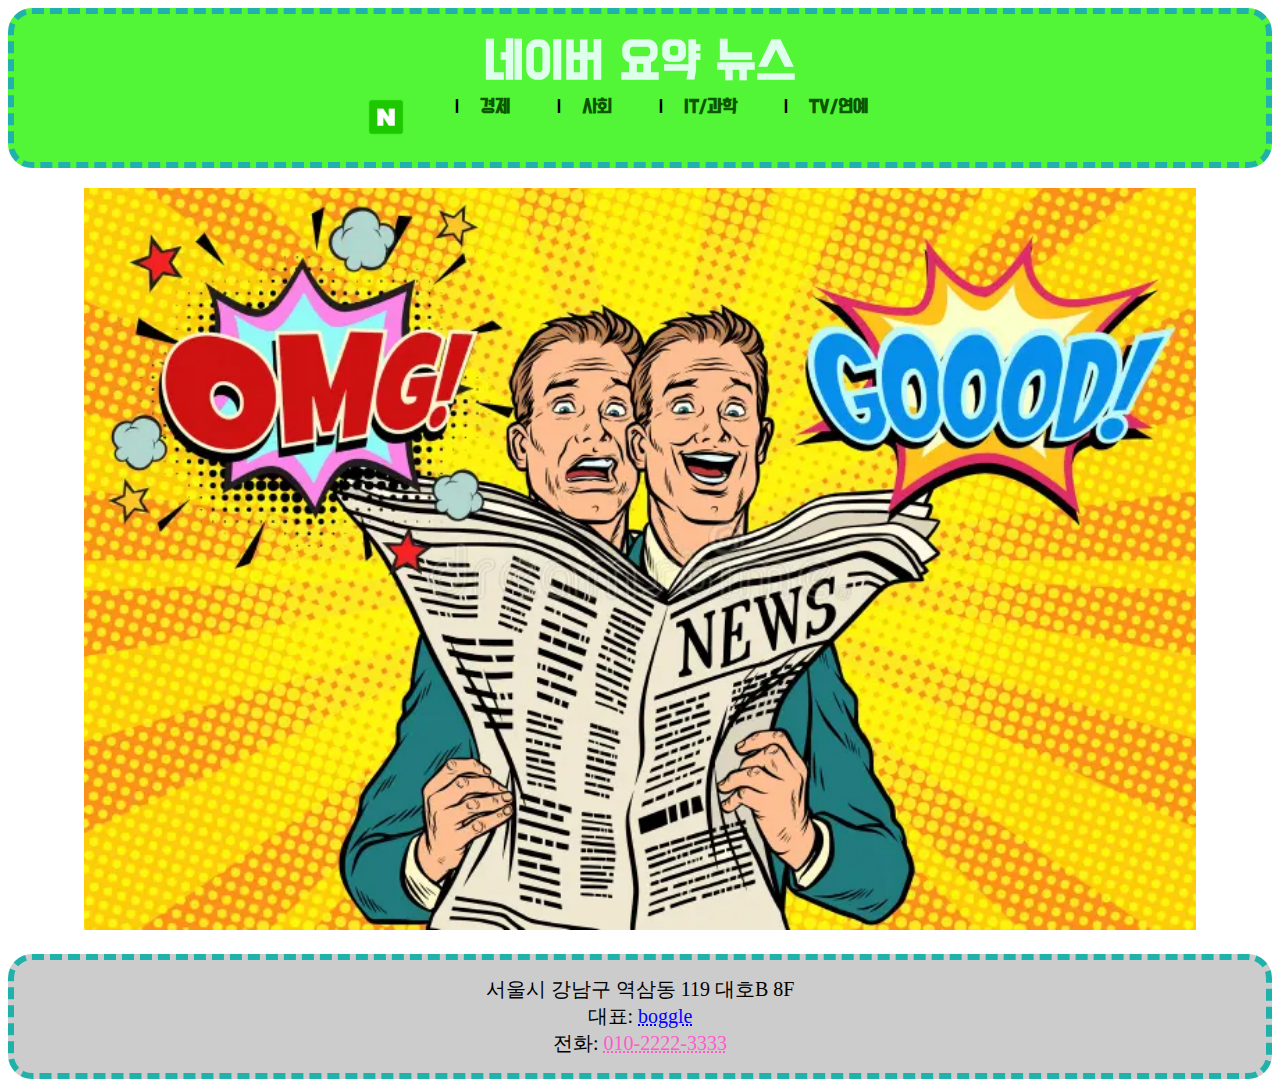
<file: 01.HTML 연습/01.Info_PJ/Index.html>
<!DOCTYPE html>
<html lang="en">
  <head>
    <meta charset="UTF-8" />
    <!-- 메타정보
        1) charset="UTF-8"
        - 2바이트 인코딩 처리
        - 한글, 일본어 등 처리함
        2) viewport
        - mobile 화면 실제 pixel 전환

    -->
    <meta name="viewport" content="width=\, initial-scale=1.0" />
    <title>네이버 요약 뉴스 메인</title>
    <!--외부 CSS 불러오기 : 익스터널방식 -->
    <!-- 공통 CSS -->
    <link rel="stylesheet" href="./css/common.css" />
    <!-- 메인 CSS -->
     <link rel="stylesheet" href="./css/main.css">
    <style>
      /* 스타일시트 영역에 CSS를 쓰면 : 인터널 방식 */
      /* 
        스타일시트 사용법 : 
        선택자 {
          속성 : 값 ; 
          속성 : 값 ; 
        }
      */
    </style>
  </head>
  <body>
    <!-- 1. 상단영역 -->
    <header class="header border-style1 layout-common" style="text-align: center">
      <!-- 태그안에 style속성으로 지정하는 방법은 인라인 방식임 -->
      <h1 id="main-title">네이버 요약 뉴스</h1>
      <!-- nav 요소로 네비게이션 의미의 박스임 -->
      <nav>
        <ul>
          <li>
            <a href="./Index.html" title="메인페이지로 이동"></a>
              <img
                id="main-logo"
                src="./images/./naver_logo.png"
                alt="네이버 로고"
            /></a>
          </li>
          <li><a href="./sub1.html">경제</a></li>
          <li><a href="./sub2.html">사회</a></li>
          <li><a href="./sub3.html">IT/과학</a></li>
          <li><a href="./sub4.html">TV/연예</a></li>
        </ul>
      </nav>
    </header>
    <!-- 2. 메인영역 -->
    <main class="main layout-common">
      <img src="./images/main_img.webp" alt="뉴스메인이미지" />
    </main>
    <!-- 3. 하단영역 -->
    <footer class="footer border-style1 layout-common">
      <address>
        서울시 강남구 역삼동 119 대호B 8F <br />
        대표: <span class="ceo-name">boggle</span> <br />
        전화: <span class="tel-num">010-2222-3333</span>
        <!-- br요소 : 줄바꿈 -->
      </address>
    </footer>
  </body>
</html>

<!-- [ 요소 명명법 ]
    1. 아이디는 #, 클래스는 . (약어로만들기)
    2. 이름은 구체적으로 만들고
      단어마다 데쉬(-)를 사용함(케밥케이스)
    3. 아이디는 유일함, 클래스는 다중적용가능
    예) <div class="aa bb cc" id="ee"></div>


    [ img 요소 ]
    - img 는 이미지를 불러오는 요소
    - 필수속성
        1) src : 이미지경로
        2) alt : 대체텍스트(웹접근성 필수)
        -> alternative text

    [ 요소의 구성 ]
    1. 요소명 - 요소별 특징을 구분하는 이름
    2. 속성 - 요소가 가지는 개별 셋팅값을 저장함
      -> 속성값은 쌍따옴표안에 표기함
        표기) <요소명 속성="값">
      -> 요소의 문자는 모두 소문자를 원칙으로 한다!


    [ 요소 공통속성 ]
    1. style 속성 : 요소에 인라인으로 CSS속성값을 셋팅함
      예) <요소명 style="속성:값;속성:값;">
    2. title 속성 : 툴팁제공속성(마우스오버시 등장)

    [ HTML5에서 등장한 div 친구들 ]
      - div에 내용을 구분하는 이름을 지어줌
      - 의미가 있는요소를 시멘틱(sementic)태그라고 함!
    1. header : 머릿부분
    2. footer : 아랫부분
    3. main : 메인부분(한번만 사용가능!)
    4. nav : 네비게이션 부분
    5. aside : 부가정보
    6. section : 내용구분파트
    7. article : 독립된 내용구분파트
    ( section/article 내부에 h1~h6 태그사용권고)      -->
</file>
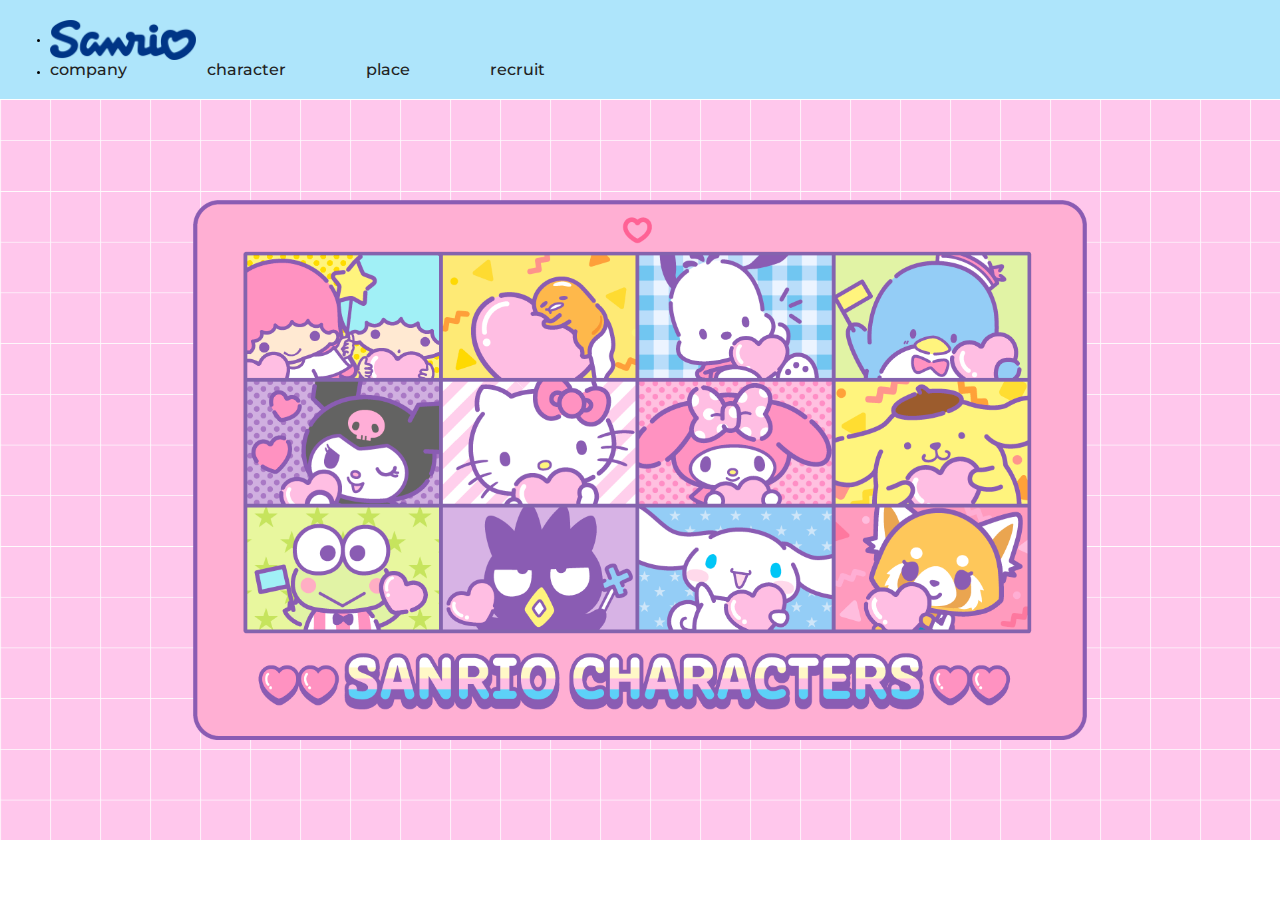
<file: eyo_working/04.산리오사이트/index.html>
<!DOCTYPE html>
<html lang="ko">
  <head>
    <meta charset="UTF-8" />
    <meta name="viewport" content="width=device-width, initial-scale=1.0" />
    <meta name="description" content="산리오, 산리오코리아" />
    <link
      rel="shortcut icon"
      type="image/x-icon"
      href="http://sanriokorea.co.kr/favicon.png.ico"
    />
    <title>산리오 사이트</title>
    <!-- 메인 CSS -->
    <link rel="stylesheet" href="./css/main.css" />
    <!-- 메인 미디어쿼리 CSS -->
    <link rel="stylesheet" href="./css/main_media.css" />
  </head>
  <body>
    <!-- 1. 상단영역 -->
    <div id="top-area">
      <header class="top-area">
        <!-- 양쪽구성 layout ui : flex display -->
         <ui>
          <li>
            <!-- 1.1 로고-->
         <h1 class="logo">
          <a href="#">
            <img src="./images/logo_2023.png" alt="메인로고">
          </a>
          </h1>
          </li>


          <li>
            <!-- 1.2 GNB meun -->
            <nav class="gnb"><!-- 소/대문자 구분 -->
            <ul>
              <li><a href="#">company</a></li>
              <li><a href="#">character</a></li>
              <li><a href="#">place</a></li>
              <li><a href="#">recruit</a></li>
            </ul>
          </nav>
          </li>
         </ui>
        
         
      </header>
    </div>
    <!-- 2. 메인영역 -->
     <main id="main-area">
      <!-- 2-1.배너영역 -->
       <div class="banner">
        <section calss="inbox dt-box">
          <img
            src="./images/main_visual_pc_v1.png"
            alt="데스크탑용 메인 배너"
          />
        </section>
       </div>
     </main>
    
    <!-- 3. 하단영역 -->
    

    <!-- sns추가 버튼 그룹박스 -->
    
    <!-- 탑이동버튼 -->
    
  </body>
</html>
</file>
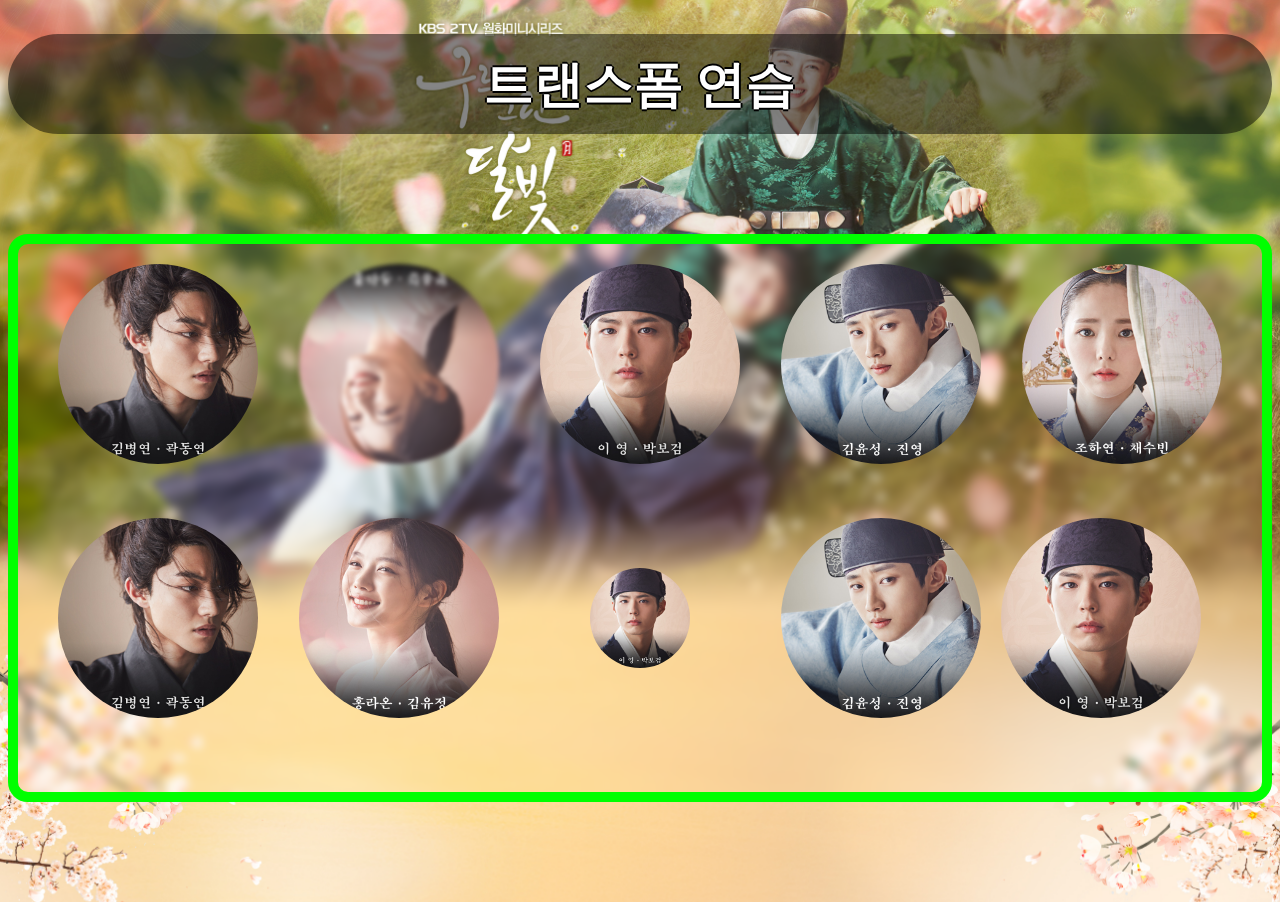
<file: eyo_working/03.샘플코드\01.Nav.PJ/02.Transform_PJ/index.html>
<!DOCTYPE html>
<html lang="en">
    <head>
        <meta charset="UTF-8" />
        <title>트랜스폼 기본 사용법</title>
        <style>
            body {
                background: url(./images/bg-main.jpg) no-repeat fixed center top/cover;
            }
            /* 타이틀 */
            .tit {
                /* 박스셋팅 */
                border-radius: 50px;
                background-color: rgba(0, 0, 0, 0.478);
                text-align: center;

                /* 글자셋팅 */
                color: #fff;
                font-size: 50px;
                line-height: 100px;
                /* 글자그림자로 테두리주기 */
                text-shadow: 2px 0 #000, -2px 0 #000, 0 2px #000, 0 -2px #000;
            }

            /* 전체부모박스 */
            .cont {
                /* 박스셋팅 */
                max-width: 1500px;
                border: 10px solid lime;
                border-radius: 20px;
                padding: 20px;
                margin: 100px auto;
                box-sizing: border-box;

                /* 겹쳐지는 부분 배경 흐르게하기
                -> 백드롭필터! 블러! */
                backdrop-filter: blur(5px);
            }

            /* 가상요소로 clear셋팅 */
            .cont::after {
                content: "";
                display: block;
                clear: both;
            }

            /* 캐릭터 공통 div */
            .cont > div {
                /* 옆으로 흐르게 */
                float: left;
                /* 5등분 가로크기 */
                width: 20%;
                text-align: center;
                margin-bottom: 50px;
            }
            /* 이미지를 원형으로! */
            .cont > div > img {
                width: 200px;
                height: 200px;
                border-radius: 50%;
                /* 트랜지션: 속시이지 */
                transition: transform 0.6s;
            }

            /* 
                [ Transform 효과주기 ]
                - 선택요소의 크기, 회전, 이동, 기울임
                 등 변형을 하기위한 속성
                - 2D, 3D 지원됨

                1. rotateY(각도deg) - Y축회전
                - deg 는 각도의 단위(도:degree)

                [ 각도 단위 확장 ]
                (1) deg: 도 단위 (360 deg는 한 바퀴 회전)
                (2) grad: 그라디언트 (400 grad는 한 바퀴 회전)
                (3) rad: 라디안 (2π rad는 한 바퀴 회전)
                (4) turn: 턴 (1 turn은 한 바퀴 회전)


            */
            #trans1:hover img {
                /* y축회전 : tfry */
                transform: rotateY(180deg);

                /* 필터 적용하기(흑백) */
                filter: grayscale(100%);
                /* CSS 필터 적용하기
                    : 필터속성은 흑백,흐림,세피아,명암,
                    채도 등 출력이미지를 변경하고자 할때
                    사용하는 속성
                    (참고)
                    https://www.w3schools.com/cssref/playit.php?filename=playcss_filter&preval=blur(5px)
                */


            }

            /* 
                2. rotateX(각도deg) - X축회전
                - deg 는 각도의 단위(도:degree)
            */
            #trans2 img {
                /* x축회전 : tfrx */
                transform: rotateX(180deg);
                /* 필터블러 */
                filter: blur(2px);
            }
            #trans2:hover img {
                /* x축회전 : tfrx */
                transform: rotateX(0deg);
                /* 필터블러 */
                filter: blur(0px);
            }

            /* 
                3. translateX(거리) - X축이동
                - 단위 : px, % 등
                - 현재 위치로부터 이동
                - 기준점은 요소의 왼쪽
                - % 단위를 쓸경우 기준은 요소의 width값
                - 이동방향: + 오른쪽, -는 왼쪽
            */
            #trans3:hover img {
                /* x축이동 : tftx */
                transform: translateX(-50%);
                
            }
            /* 
                4. translateY(거리) - Y축이동
                - 단위 : px, % 등
                - 현재 위치로부터 이동
                - 기준점은 요소의 윗쪽
                - % 단위를 쓸경우 기준은 요소의 height값
                - 이동방향: + 아랫쪽, -는 윗쪽
            */
            #trans4:hover img {
                /* y축이동 : tfty */
                transform: translateY(200px);
            }
            /* 
                5. translate(x축거리,y축거리) - X,Y축이동
                - 단위 : px, % 등
                - 현재 위치로부터 이동
                - 기준점은 요소의 윗쪽, 왼쪽선
                - % 단위를 쓸경우 기준은 요소의 
                    width,height값
                - 이동방향: + 오른쪽/아랫쪽, -는 왼쪽/윗쪽
            */
            #trans5:hover img {
                /* x,y축 동시이동 : tft */
                /* transform: translate(-50%, -100%); */

                /* 
                    [ translate 속성 ]
                     translate: 값 값; -> x,y축 이동설정
                     translate: 값; -> x축 이동설정
                     translate: 0 값; -> y축 이동설정
                
                */
                translate: -50% -100%;
                /* x축이동 */
                /* translate: -50%; */
                /* y축이동 */
                /* translate: 0 -100%; */

                /* translate의 사용율이 높아짐에 따라
                transform 하위속서에서 독립하여 사용될 수
                있다! translate: x축 y축; 
                    y축값을 안쓰면 비워놓고
                    x축값을 안쓰면 0쓰고 지나감
                */


                transition: .5s;


                /* CSS에서 기존 하위속성이 사용율이 높아지면 별도의 속성으로 독립시켜주기도함! */
                /* filter:opacity(50%); */
                opacity: 0.5;
            }

            /* 
                6. rotate(각도deg) - 원형회전
                - 각도의 숫자가 양수이면 시계방향
                음수는 반시계방향
                - 기본회전축은 정중앙
                (변경가능: transform-origin)
            */
            #trans6:hover img {
                /* 원형회전 : tfr */
                 /* transform: rotate(2589deg); */

                 /* 
                    [ rotate 속성 ]
                     rotate: 각도; -> 평면회전
                     rotate: x 각도; -> x축회전
                     rotate: y 각도; -> y축회전
                     rotate: z 각도; -> z축회전

                     ((축별조합하기)) 1은 사용, 0은 미사용
                     rotate: 1 1 0 45deg; -> x,y조합
                     rotate: 1 1 1 45deg; -> x,y,z 조합
                 
                 
                 */
                 /* rotate: 4568deg; */
                 rotate: 3turn;
                 /* rotate: x 4568deg; */
                 /* rotate: y 4568deg; */
                 /* rotate: 1 1 0 4568deg; */

                 /* 트랜지션 종류 변경 */
                 transition-property: rotate;
                 /* 트랜지션 시간 늘리기 */
                 transition-duration: 5s;

            /* 
                transition: 속시이지
                개별 설정이 가능함!

                1. 속성 : 
                    transition-property
                2. 시간 :
                    transition-duration
                3. 이징(가속도) :
                    transition-timing-function
                4. 지연시간 :
                    transition-delay
                */

            }

            /* 회전축 변경하기 */
            #trans6 img {
                /* transform-origin: right bottom; */
                transform-origin: 70% 20%;
            /* 
                [ 트랜스폼 회전축 변경속성 ]
                transform-origin: 가로 세로;
                - 가로값 : left, right, center, 몇px,몇%
                - 세로값 : top, bottom, center, 몇px,몇%
                - 기본값 : 가로, 세로 center임! 
            */

            }

            /* 
                7. skew - x,y축 기울임
                - skewX(각도deg), skewY(각도deg)
                - skew(x축,y축)
                - 각도가 양수/음수에 따라 기울임 방향이 달라짐
            */
            #trans7:hover img {
                transform: skewY(-30deg);
            }

            /* 
                8. scale(x축배수, y축배수)
                - 값을 하나만쓰면 양방향 같은 값 셋팅
                - 배수가 1보다 크면 확대, 작으면 축소
                - scaleX(배수), scaleY(배수) - x,y별셋팅
                - 값이 0이면 사라짐
                -> 가끔 크기가 정해진 요소를 일정크기로
                축소, 확대해서 크기를 맞출때도 용이함!
            */
            #trans8:hover img {
                /* 스케일 : tf:s */
                /* transform: scale(2); */

                /* 
                    [ scale 속성 ] 
                     scale: 값; -> 전체확대
                     scale: 값 값; -> x,y 따로확대
                     scale: 값 1; -> x확대
                     scale: 1 값; -> y확대
                 */
                /* scale: 2; */
                /* scale: 2 4; */
                /* scale: 2 1; */
                scale: 1 2;
            }
            /* 초기배율설정 */
            #trans8 img {
                /* 소수점값은 축소임 */
                /* transform: scale(.5); */
                scale: .5;

                /* 트랜지션 속성변경 */
                transition-property: scale;
            }

            /* 
                9. 복합적용하기
                transform: 속성1 속성2 속성3 ....; 
            */

            #trans9:hover img {
                transform: scale(5) translate(-200%,-100%) rotateX(1200deg) skewX(50deg) rotate(5300deg);

                /* 트랜지션 시간 늘리기 */
                transition-duration: 30s;
            }

            /* 
                10. 앞뒤로 있는 이미지 뒤집기
                - 셋팅: 한 박스 안에 이미지가 2장 있고 이것을
                겹치게 셋팅한다-> 앱솔루트로 셋팅!
                - 순서는 나중 것이 위에 온다!
                - 적절한 트랜스폼, 트랜지션을 이용한다!
            */
            #trans10{
                /* 앱솔루트 자식은 잡히지 않으므로
                가로,세로 크기를 설정함! */
                width: 200px;
                height: 200px;
                
                /* 텍스트 중앙해제 */
                text-align: left;
            }
            #trans10 img{
                position: absolute;
                /* 앱솔루트는 서로 겹친다! */
                /* 위치값 없으면 부모박스에 가만히 있는다!
                즉, 젠틀하다! 젠틀앱솔루트~!!! */
            }
            /* 유정이 원본 회전하여 숨기기 */
            #trans10 img:first-child{
                /* y축 90도회전 */
                rotate: y 90deg;
                /* transform: rotateY(90deg); */

                /* 트랜지션: trs 처음에 천천히 */
                transition: .4s ease-in;
            }

            /* 유정이 오버시 회전하여 보이기 */
            #trans10:hover img:first-child{
                /* y축 0도회전 */
                rotate: y 0deg;
                /* transform: rotateY(0deg); */

                /* 트랜지션 : trs 속시이지 (뒤에 지연시간) 
                마지막에 천천히 */
                transition: .4s ease-out .4s;
            }

            /* 보거미 원본 회전하기 */
            #trans10 img:last-child{
                /* y축 0도회전 */
                rotate: y 0deg;
                /* transform: rotateY(0deg); */

                /* 트랜지션 : trs 속시이지 (뒤에 지연시간)
                마지막에 천천히 */
                transition: .4s ease-out .4s;
            }

            /* 보거미 오버시 회전하기 */
            #trans10:hover img:last-child{
                /* y축 90도회전 */
                rotate: y 90deg;
                /* transform: rotateY(90deg); */

                /* 트랜지션: trs 처음에 천천히 */
                transition: .4s ease-in;

            }

            /* 
                [ CSS 애니메이션 가속도 ]

                (1) linear : 등속도
                (2) ease : 앞뒤로 약간느려짐(기본값)
                (3) ease-in : 처음에 느리게 출발
                (4) ease-out : 마지막에 느리게 멈춤
                (5) ease-in-out : 앞뒤로 느려짐

                https://www.w3schools.com/cssref/playit.php?filename=playcss_animation-timing-function&preval=linear
            */
            

        </style>
    </head>
    <body>
        <!-- 타이틀 -->
        <h1 class="tit">트랜스폼 연습</h1>
        <!-- 내용박스 -->
        <div class="cont">
            <div id="trans1">
                <img src="images/cast01.jpg" alt="캐릭터" />
            </div>
            <div id="trans2">
                <img src="images/cast02.jpg" alt="캐릭터" />
            </div>
            <div id="trans3">
                <img src="images/cast03.jpg" alt="캐릭터" />
            </div>
            <div id="trans4">
                <img src="images/cast04.jpg" alt="캐릭터" />
            </div>
            <div id="trans5">
                <img src="images/cast05.jpg" alt="캐릭터" />
            </div>
            <div id="trans6">
                <img src="images/cast01.jpg" alt="캐릭터" />
            </div>
            <div id="trans7">
                <img src="images/cast02.jpg" alt="캐릭터" />
            </div>
            <div id="trans8">
                <img src="images/cast03.jpg" alt="캐릭터" />
            </div>
            <div id="trans9">
                <img src="images/cast04.jpg" alt="캐릭터" />
            </div>
            <div id="trans10">
                <img src="images/cast02.jpg" alt="캐릭터" />
                <img src="images/cast03.jpg" alt="캐릭터" />
            </div>
        </div>
    </body>
</html>
</file>
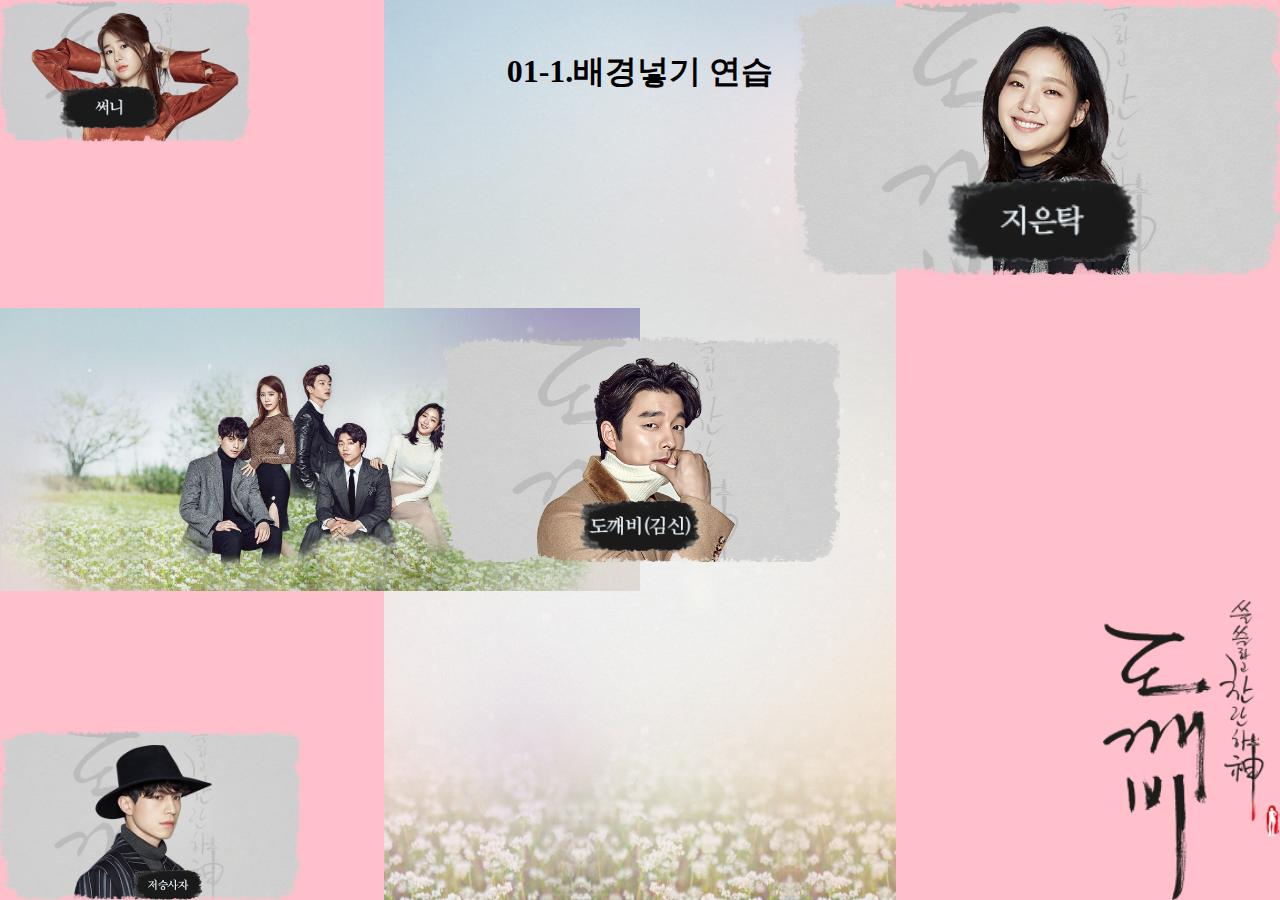
<file: 02.CSS학습/01-1.배경연습.html>
<!DOCTYPE html>
<html lang="ko">
  <head>
    <meta charset="UTF-8" />
    <meta
      name="viewport"
      content="width=device-width, initial-scale=1.0"
    />
    <title>01-1.배경연습</title>
    <style>
      /* 스타일시트 인터널 코딩구역 */

      /* 초기화
      - 기본 디자인 셋팅을 없애는코드
      - 마진,패딩 없애기가 기본초기화임 */
      html,
      body,
      h1 {
        /* 콤마는 그룹선택자임! */
        margin: 0;
        padding: 0;
      }
      /* 보이는 화면만큼 최상위 요소 맞추기 */
      html,
      body {
        height: 100%;
        /* 항상 %단위는 싸고 있는 부모박스를 기준한다!
          body는 html을 기준하고 html은 보이는 화면을
          기준한다! 보이는 화면을 window라고 함!
        */
      }

      /* 타이틀 */
      h1 {
        /* 패딩 p50 */
        padding: 50px;
        /* 중앙정렬 tac */
        text-align: center;
      }

      /* body요소 안에 배경넣기 */
      body {
        /* 주의 : html에 배경을 넣지 말고 body넣자! */

        /* 1. 배경색 : background-color (bgc) */
        background-color: pink;

        /* 2. 배경이미지 : background-image (bgi) -> url()
        기본적으로 배경이미지는 반복된다! */
        background-image: url(./imgs/bg_logo_a_01.png);

        /* 3. 배경 반복여부 : background-repeat (bgr)
          값:
          repeat-x : x축반복
          repeat-y : y축반복
          repeat : 모든축반복(기본값)
          no-repeat : 반복안함
        */
        background-repeat: no-repeat;

        /* 4. 화면고정 : background-attachment (bga) 
          배경고정 여부는 스크롤바가 있어야
          확인된다!(스크롤시 움직이지 않게함)
        */
        /* background-attachment: fixed;
        height: 200%; */

        /* 5. 배경위치 : background-position (bgp) 
          background-position: 가로 세로;
          1. 가로방향 : left, center, right
          2. 세로방향 : top, center, bottom
          - 수치값 : px, %, em 등 여러단위 사용가능
          - % 단위는 기준이 이미지의 중앙이다!
          (50%는 정중앙임!)
          - 양방향중 생략하면 center가 기본값임!
        */
        /* background-position: right bottom; */
        /* 포지션 따로쓸 수 있음! */
        background-position-x: right;
        background-position-y: bottom;

        /* 6. 배경이미지 크기 : background-size (bgz) 
          정해진값:
          1. contain - 이미지가 화면을 채우고 모두 보임
          2. cover - 이미지가 박스를 모두 채우고 잘리는 부분이 있을 수 있음
          3. 수치값 - 가로,세로에 모두 수치값
          사용가능하며 가로, 세로중 한쪽만 주면
          이미지가 비율을 유지함!

        */
        background-size: co;
        /* background-size:  100px 300px; */
        /* background-size:  100px; */
        /* background-size:  100px auto; */
        background-size: auto 300px;

        /* 
          [ 배경속성 한꺼번에 쓰기 ]
           background : 배경색 이미지 반복 고정 위치/크기
           background : 색이반고윙/크
           - 주의: 위치값 없이 크기만 셋팅하려면
           반드시 위치값을 0이라도 쓰고 슬래쉬 뒤에 
           크기를 써야함!
           예) background: #000 url() no-repeat 0/right;
        */
      }

      /* body아래 .wrap박스 */
      .wrap {
        height: 100%;
        /* 높이값을 body와 같이 화면만큼 채운다! */

        /* 
          배경 한번에 쓰기를 사용하면
          여러개의 배경이미지를 넣을 수 있다!

          background : 색이반고윙/크, 색이반고윙/크,...;

          콤마로 구분하여 연속 셋팅한다!

          ((특징))
          1. 위쪽에 셋팅된 배경이미지가 위에 위치함
          2. 위치값의 가로는 left, 세로는 center가 기본값임
          3. 위치가 크기의 특정값을 쓰지 않으면 기본값이 적용됨
          4. 위치값을 0을 쓰면 기본값인 left center가 적용됨
          5. 위치값을 %로 쓰면 설정박스의 % 위치를 이미지 중심을
          기준으로 위치하게됨
        */

        /* 배경이미지 다중적용하기! */
        background:
        /* 도깨비 이름 */ url(./imgs/d01.png)
            no-repeat 50% 59%/122px,
          /* 도깨비 */
            url(./imgs/dc1.png)
            no-repeat center / 400px,
          /* 지은탁 이름(모두비율로셋팅) */
            url(./imgs/d02.png)
            no-repeat 87% 14vw / 15%,
          /* 지은탁(모두비율로셋팅) */
            url(./imgs/dc2.png)
            no-repeat right top / 38%,
          /* 저승사자이름 */
            url(./imgs/d03.png)
            no-repeat 11% 100%/70px,
          /* 저승사자 */
            url(./imgs/dc3.png)
            no-repeat left bottom/300px,
          /* 써니이름 */
            url(./imgs/d04.png)
            no-repeat 5% 10%/100px,
          /* 써니 */ url(./imgs/dc4.png)
            no-repeat left top/250px,
          /* 포스터 */
            url(./imgs/bg_mainvisual.jpg)
            no-repeat 0/50%,
          /* 포스터 */
            url(./imgs/eachBG.jpg)
            no-repeat 50% top/40% 100%;
      }
    </style>
  </head>
  <body>
    <div class="wrap">
      <h1>01-1.배경넣기 연습</h1>
    </div>
  </body>
</html>
</file>
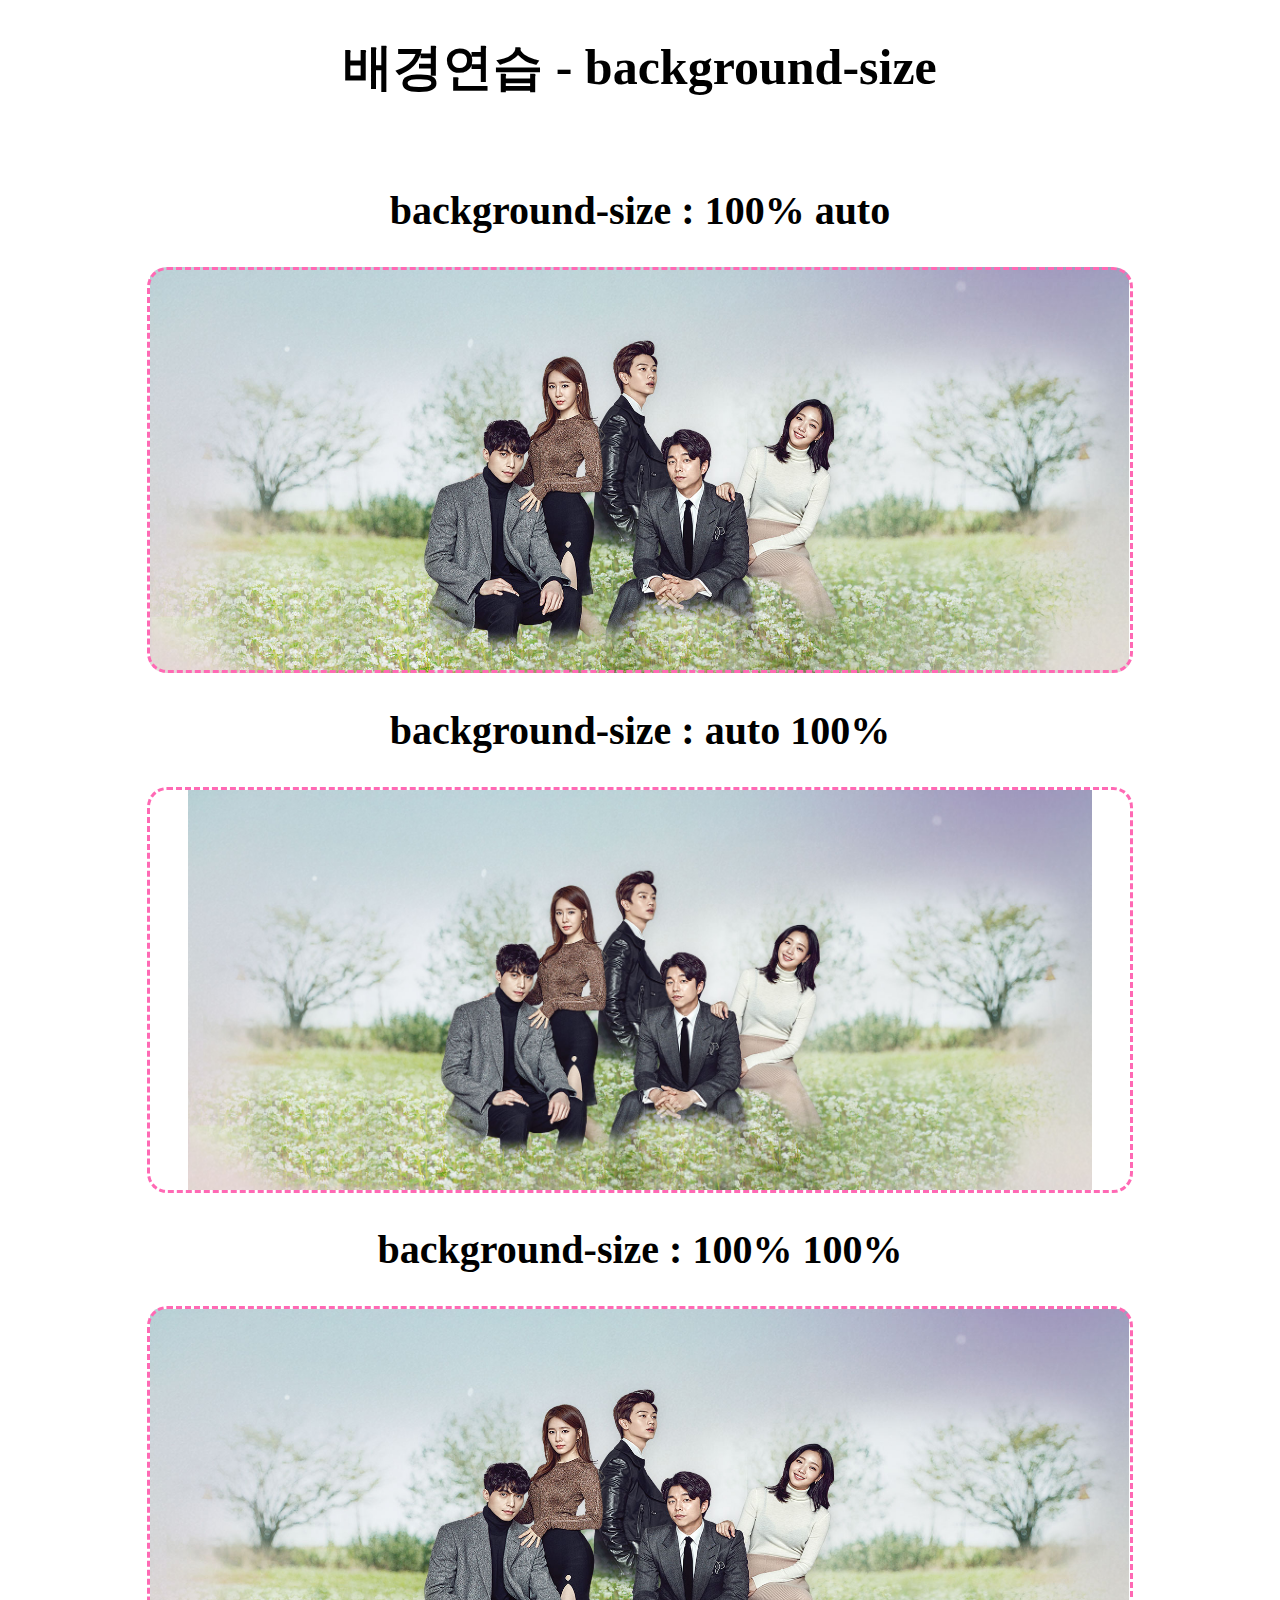
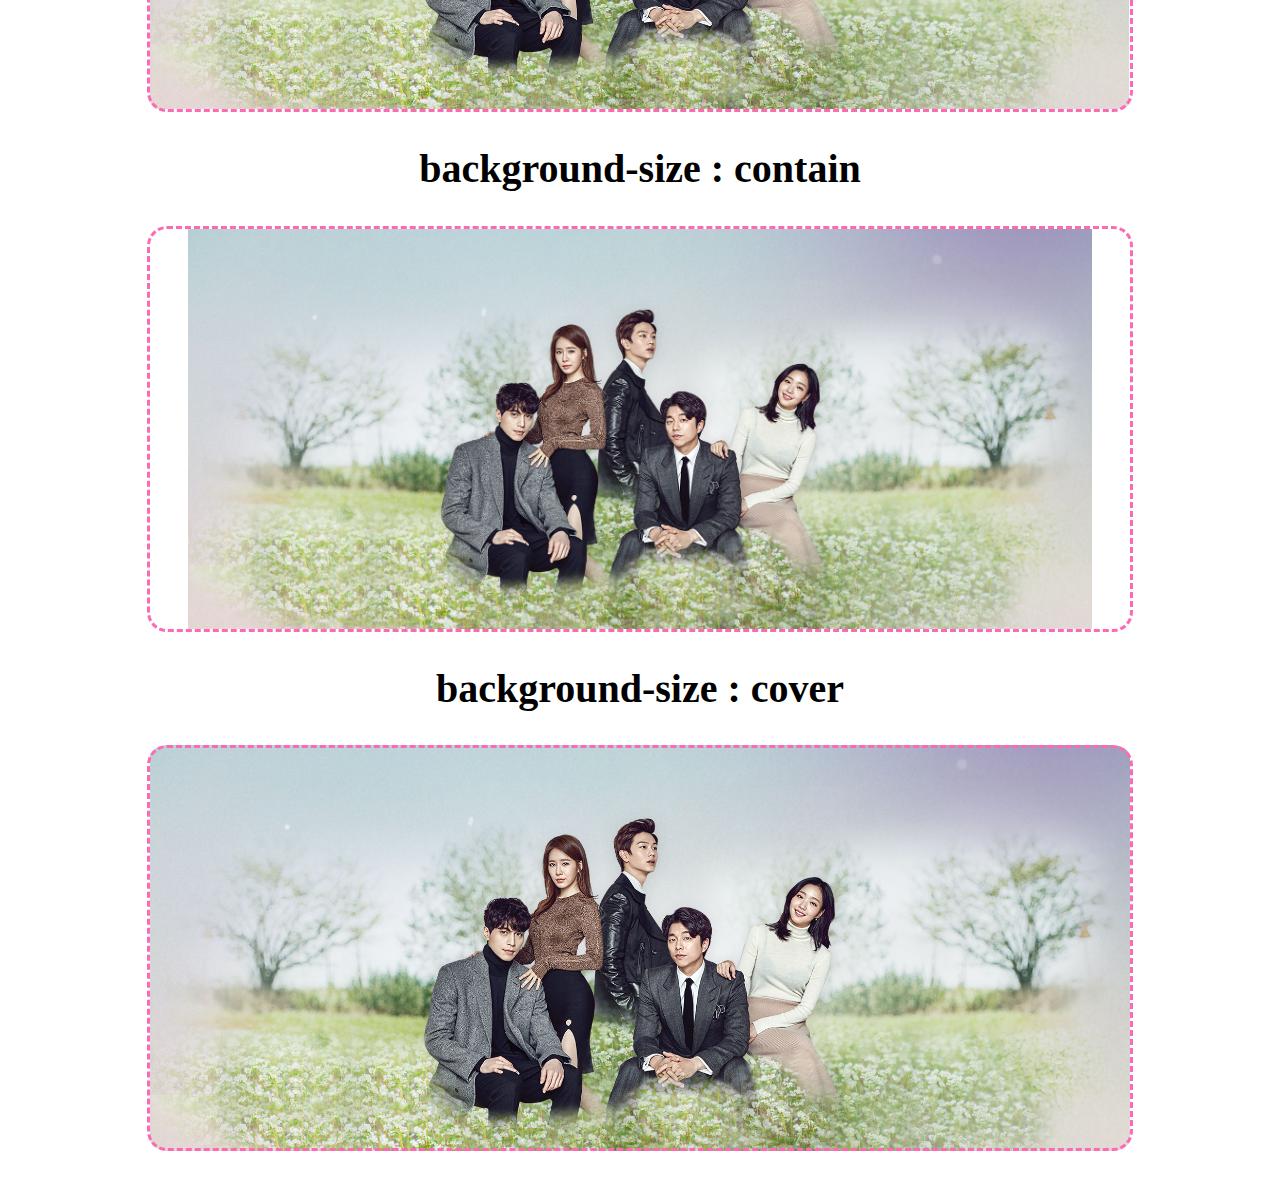
<file: 02.CSS학습/01-2.배경크기설정.html>
<!DOCTYPE html>
<html lang="ko">
<head>
    <meta charset="UTF-8">
    <title>01-2.배경 크기 설정</title>
    <style>
        .tit{
            text-align: center;
            font-size: 40px;
        }
        .t1{
            font-size: 50px;
        }
        /* 부모박스 */
        .wrap{
            padding: 20px;
        }
        /* 하위 div */
        .wrap>div{
            /* 공통배경셋팅 */
            /* 배경이미지 bgi */
            background-image: url(./imgs/bg_mainvisual.jpg);
            /* 배경반복 bgr */
            background-repeat: no-repeat;
            /* 배경위치 중앙 bgp */
            background-position: center;


            width: 80%;
            height: 400px;
            border: 3px dashed hotpink;
            /* 마영오 : 블록박스 가로중앙! */
            margin: 0 auto;
            margin-bottom: 20px;
            /* 둥근모서리 brad */
            border-radius: 20px;
        }
        /* 종류가 섞인 div 순서대로 선택하기
        -> :nth-of-type(n) n은 순번(1부터) */

        /* 1. 가로채움 : 뒤에 auto는 생략가능! 
        -> 비율유지(세로부분이 잘릴 수 있음) */
        .wrap>div:nth-of-type(1){
            background-size: 100% auto;
        }
        /* 2. 세로채움 
        -> 비율유지(가로부분이 잘릴 수 있음) */
        .wrap>div:nth-of-type(2){
            background-size: auto 100%;
        }
        /* 3. 가로,세로 모두 채움 
        -> 이미지가 모두 보이지만 변형됨(안좋음!!!) */
        .wrap>div:nth-of-type(3){
            background-size: 100% 100%;
        }
        /* 4. contain 
        -> 배경이미지가 항상 모두보임
        (공백이 생길수 있음), 비율유지함 */
        .wrap>div:nth-of-type(4){
            background-size: contain;
        }
        /* 5. cover
        -> 배경이미지가 빈공간없이 박스를 채우며
        비율을 유지함(많이사용되고 애용된다!) */
        .wrap>div:nth-of-type(5){
            background-size: cover;
        }

    </style>
</head>
<body>
    <h1 class="tit t1">배경연습 - background-size</h1>
    <div class="wrap">
        <h2 class="tit">background-size : 100% auto</h2>
        <div></div>
        <h2 class="tit">background-size : auto 100%</h2>
        <div></div>
        <h2 class="tit">background-size : 100% 100%</h2>
        <div></div>
        <h2 class="tit">background-size : contain</h2>
        <div></div>
        <h2 class="tit">background-size : cover</h2>
        <div></div>
    </div>
    
</body>
</html>
</file>
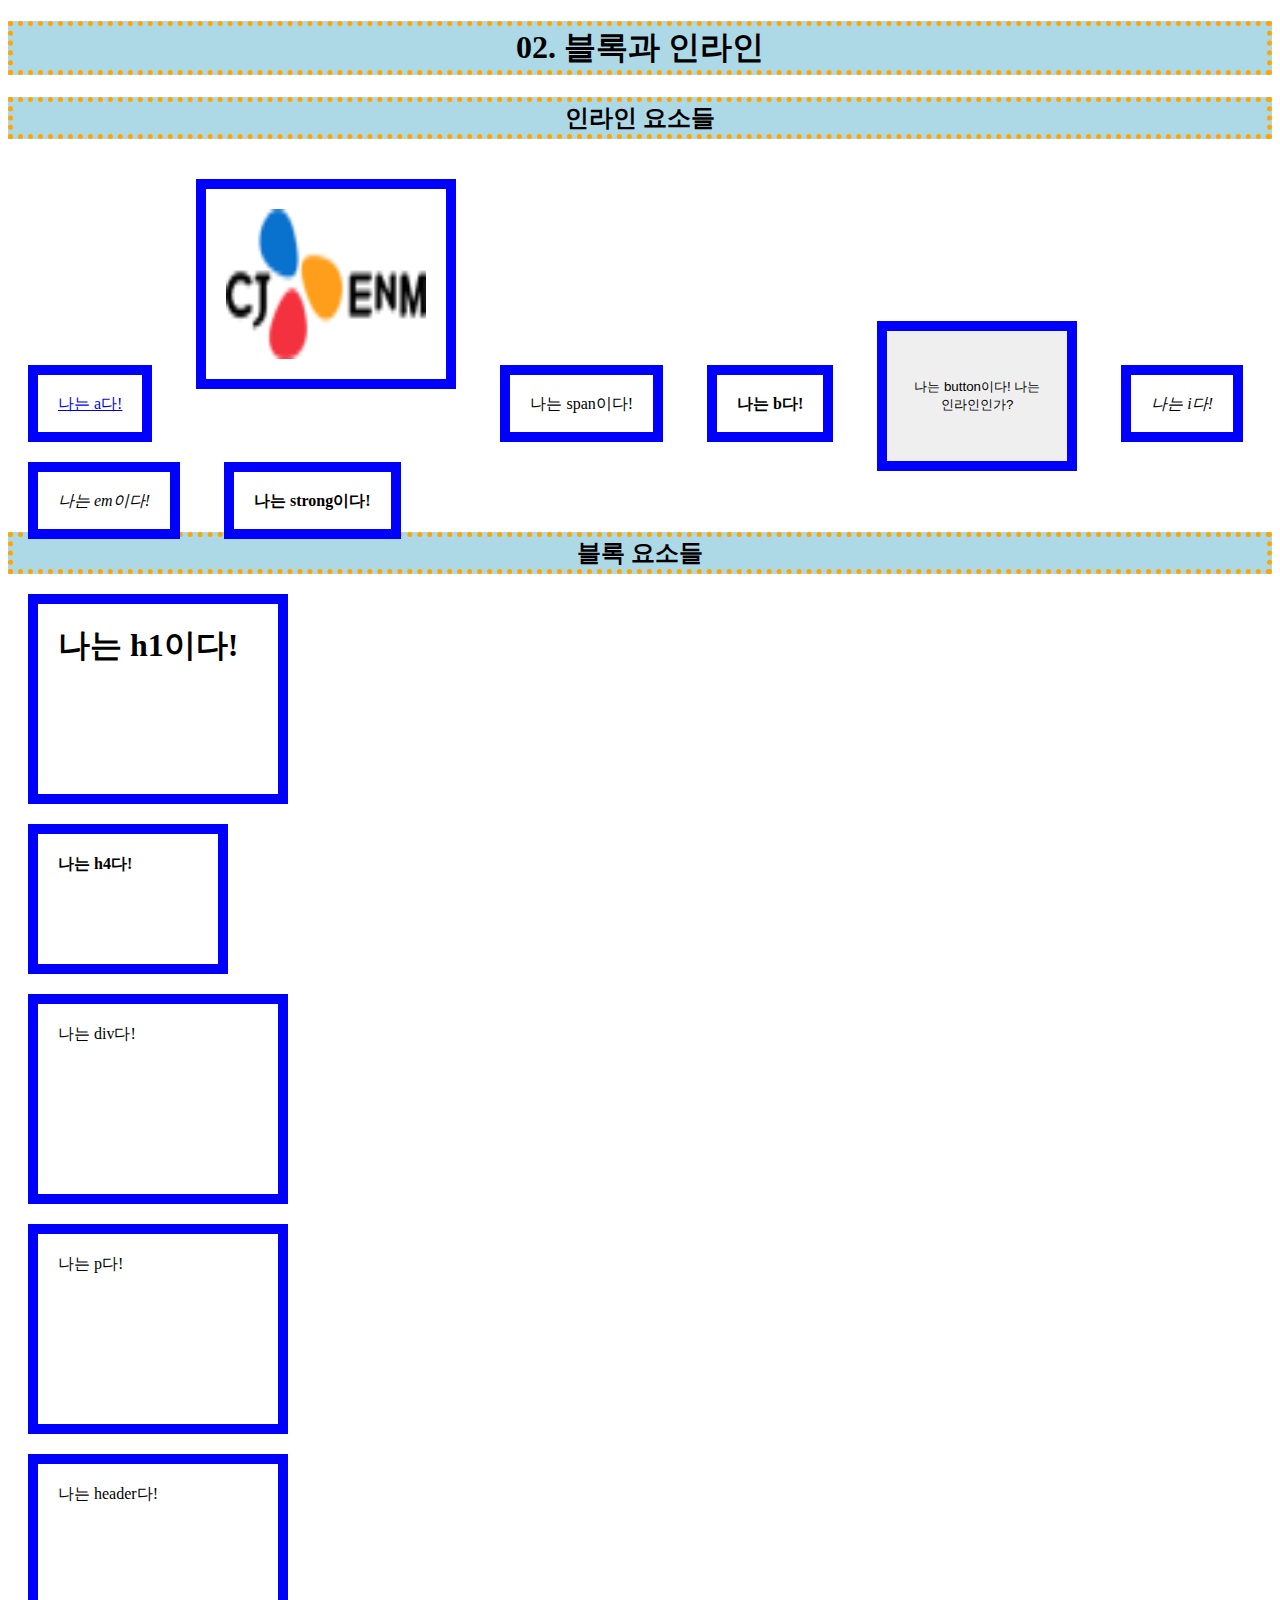
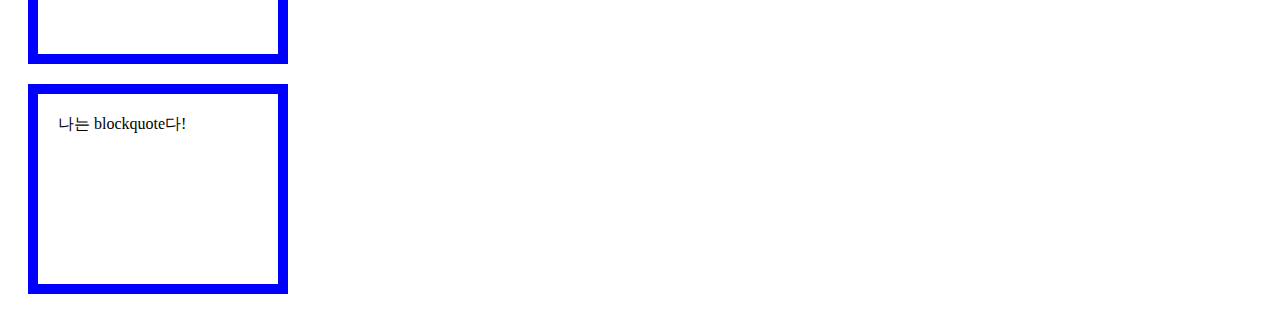
<file: 02.CSS학습/02.블록과인라인.html>
<!DOCTYPE html>
<html lang="en">
<head>
    <meta charset="UTF-8">
    <meta name="viewport" content="width=device-width, initial-scale=1.0">
    <title>02. 블록과 인라인</title>
    <style>
        /* 타이틀 */
        .tit{
            text-align: center;
            border: 5px dotted orange;
            background-color: lightblue;
        }
        /* 
            선택자에 별(*)은 모든의 의미!
            그래서 모든 요소를 선택함!
            .ele * 클래스 ele 하위 모든 요소들 선택
        */
        .ele * {
            /* 박스모델의 기본속성 디자인주기
                [박스모델이란?]
                모든 html요소를 박스로 파악하여
                필수 5개 속성을 셋팅하는 요소모델링
                1. width (가로크기)
                2. height (세로크기)
                3. border (경계선)
                4. margin (바깥여백)
                5. padding (안쪽여백)
            */
            width: 200px;
            height: 150px;
            border: 10px solid blue;
            margin: 20px;
            padding: 20px;
        }
        /********************************************
        
            [ CSS의 display 속성이란? ]

            - 브라우저 화면에서 요소를 어떻게 보이게
            할지를 결정해주는 속성

            - 요소의 역할은 내용구분!

            - 요소의 대표적인 display는 크게 2가지!
            block VS inline


            __________________________________

             1. inline 요소

            (1) 표현법 : 
                display: inline;

            (2) 기본적으로 inline인 요소들 : 
                a, img, span, b, i, em, strong, q, ...

            (3) 특징 :
                1) 인라인요소는 블록요소를 포함할 수 없다!
                예) <span><div></div></span>
                -> 주의: 인라인을 블록으로 출신을 변경해도
                원래 인라인이면 블록을 쌀 수 없다!

                예외) a요소 -> 원래는 블록요소를 싸면
                 안되는데 하도 많이 싸서 허용으로 규칙이
                변경됨!

                2) width, height 크기가 적용안됨!
                -> 내용만큼 늘어남!

                3) margin은 양쪽만 적용됨!
                -> 위,아래 마진은 적용되지 않는다!

                4) padding은 디자인상 모두 적용되지만
                실제로 다른 인라인요소를 위,아래 패딩으로
                밀지 못한다!

                참고) 인라인요소의 위,아래간격은
                line-height로 설정함!

                [ 예외 인라인 요소 : img ]
                -> 이미지는 인라인 요소지만
                width, height, margin, padding, border
                모두 적용되고 실제로 다른요소에 영향을 미침
                (이미지는 기본적으로 자체비율을 가지고 
                있어서 한쪽크기만 주면 나머지는 자동으로 
                설정됨!)

                [ display 를 숨기는 방법 ]
                display: none; (dn)
                -> 태그는 그대로 있고 화면 출력만 안됨!

            __________________________________

            2. block 요소

            (1) 표현법 : db
                display: block;
            (2) 기본적으로 block 인 요소들
            h1~h6, div, p, figure, header, nav,...

            (3) 특징 : 
                1) 옆에 다른요소가 올 수 없다!(블록킹!)
                2) 내용을 구분하는 그룹화요소다!
                3) 박스모델 디자인 속성이 모두 적용된다!
                : width, height, border, padding, margin
                4) 가로크기를 주지 않으면 부모박스 끝까지 간다!
                -> width: auto;
                5) 세로크기를 주지 않으면 내용만큼 늘어난다!
                -> height: auto;
                6) 위, 아래간 블록요소 마진은 중첩된다!
                -> 큰 마진이 작은 마진을 포함한다!
                7) 박스의 지정된 가로,세로 크기는 컨텐츠영역의
                크기 이므로 보더와 패딩을 주면 박스크기가 늘어남!
                -> 이런박스를 컨텐트 박스(content-box)라고 함!

                [ 보더와 패딩을 박스크기에 포함여부 결정속성 ]
                ->>>>>>>>>> box-sizing 속성!!!
                1) box-sizing: border-box; (bxb)
                -> 크기를 지정한 박스에 대한 패딩과 보더를 포함시킴(즉, 크기가 늘어나지 않음!)

                2) box-sizing: content-box; (bxc)
                -> 크기를 지정한 박스에 패딩과 보더를 주면 늘어남! 

                 ___________________________________

                [ 초기화나 변경셋팅이 필요없는 순수태그 ]
                1. 블록 대표주자 : div
                (divide 나누다... 이런단어)
                2. 인라인 대표주자 : span
                (span 범위, 영역 ... 이런단어)


                _____________________________________

                3. inline-block 요소

                (1) 표현법 : 
                    display: inline-block; (dib)
                
                (2) 기본적으로 inline-block 인 요소들
                    button, input 등
                
                (3) 특징 : 
                    1) 인라인처럼 한줄에 온다
                    2) 블록처럼 박스모델속성이 적용된다!
                    참고) button 요소인 경우
                    box-sizing: border-box 가 기본 적용됨!

                ___________________________________

                [ 기타 display ]
                1. table : 테이블 요소
                2. flex : 유동적인 레이아웃 요소
                3. grid : 그리드 레이아웃 요소

        
        ********************************************/

        /* 컨텐트박스를 보더박스로 변경하여
        보더와 패딩크기가 사이즈 안쪽에 포함되게 하기! */
        h4.bxb{
            box-sizing: border-box;
        }


    </style>
</head>
<body>
    <h1 class="tit">02. 블록과 인라인</h1>

    <h2 class="tit">인라인 요소들</h2>
    <div class="ele">
        <a href="#">나는 a다!</a>
        <img src="./imgs/blogo.png" alt="로고" title="나는 img다!">
        <span>나는 span이다!</span>
        <b>나는 b다!</b>
        <button>
            나는 button이다! 나는 인라인인가?
        </button>
        <i>나는 i다!</i>
        <em>나는 em이다!</em>
        <strong>나는 strong이다!</strong>
    </div>

    <h2 class="tit">블록 요소들</h2> 
    
    <div class="ele">
        <h1>나는 h1이다!</h1>
        <h4 class="bxb">나는 h4다!</h4>
        <div>나는 div다!</div>
        <p>나는 p다!</p>
        <header>나는 header다!</header>
        <blockquote>나는 blockquote다!</blockquote>
    </div>
</body>
</html>
</file>
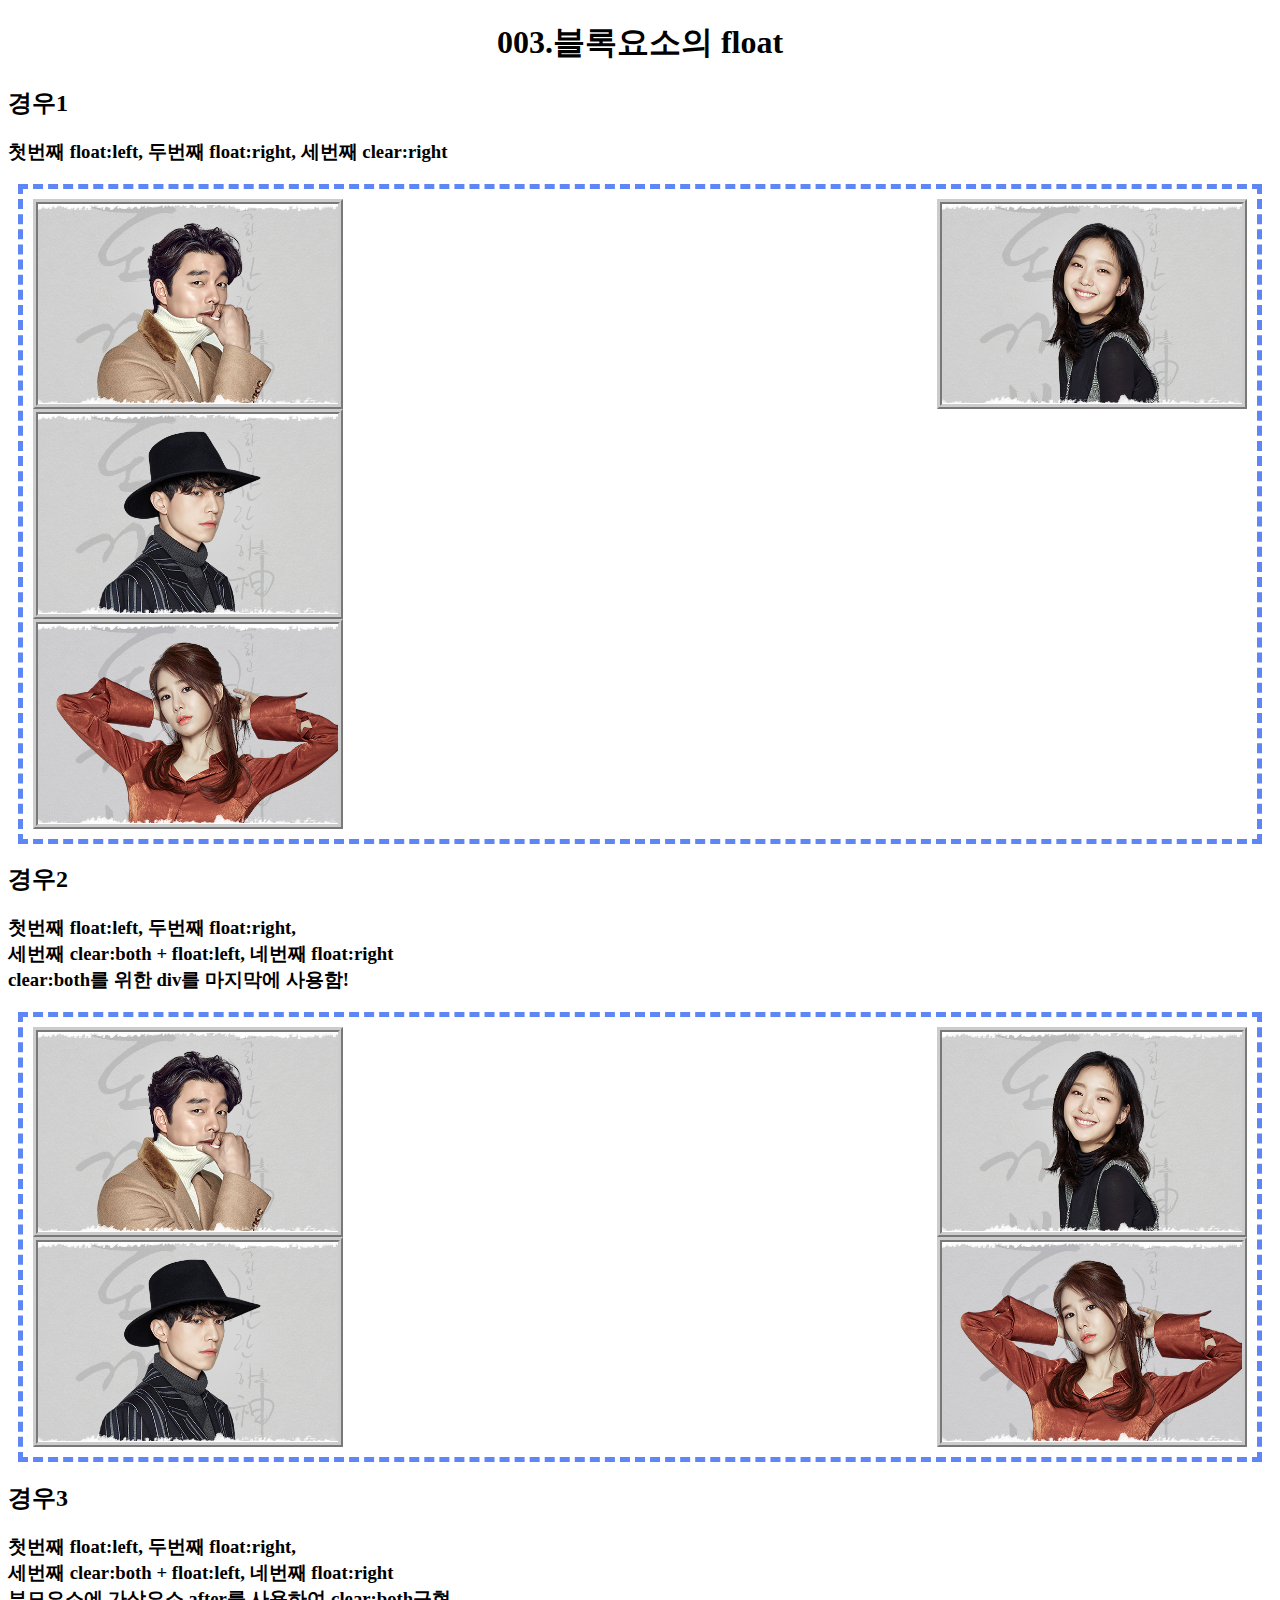
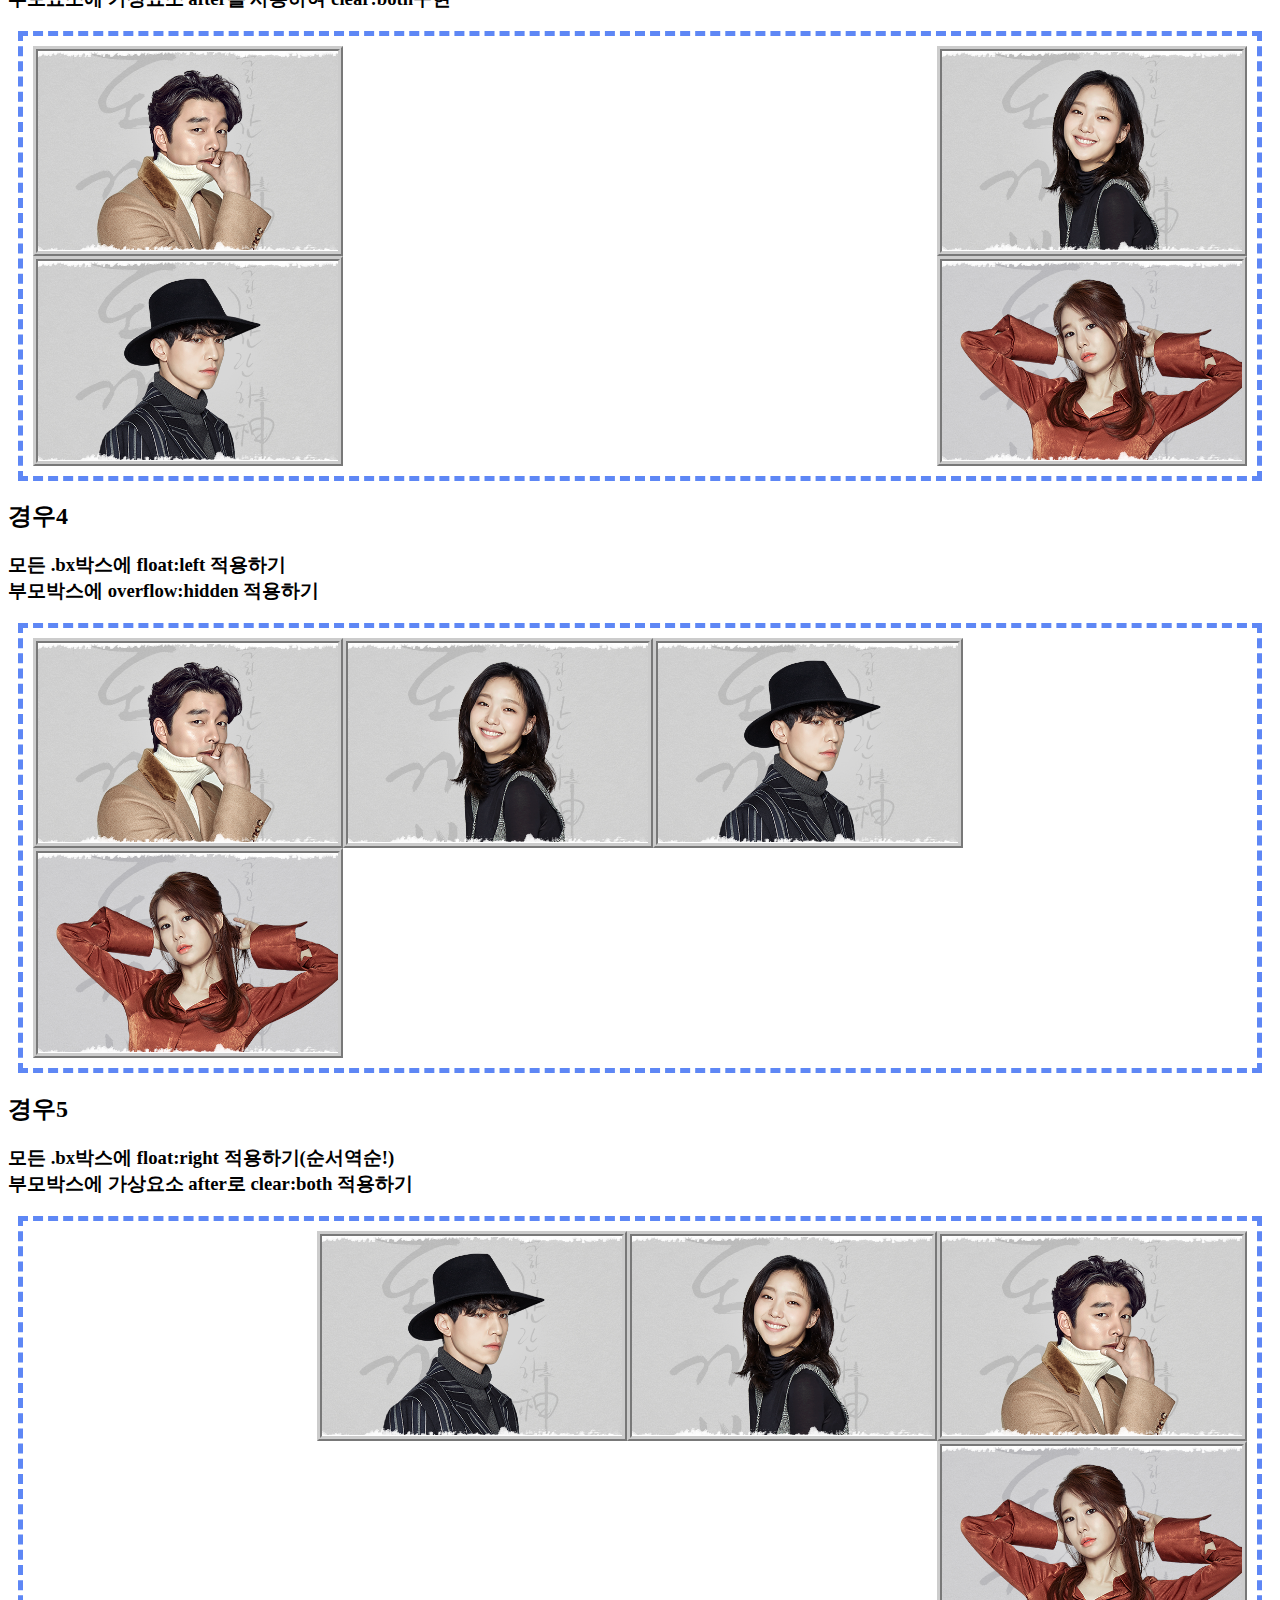
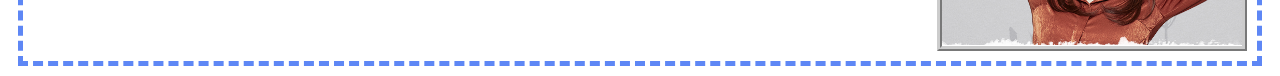
<file: 02.CSS학습/03.블록플롯.html>
<!DOCTYPE html>
<html lang="en">
<head>
    <meta charset="UTF-8">
    <meta name="viewport" content="width=device-width, initial-scale=1.0">
    <title>03.블록요소의 float속성</title>
    <style>
        /* 
            [ 블록요소의 float ]
            - 필요성 : 블록요소는 옆에 다른요소가 올 수
            없음! 그래서 옆으로 흐르게 하는 속성셋팅이 필요함!

            - float 속성값 : 
            1) left -> 설정요소는 왼쪽에 다른요소는 
                        오른쪽으로 흐르게 해줌. 
            2) right -> 설정요소는 오른쪽에 다른요소는 
                        왼쪽으로 흐르게 해줌. 


            [ float만 설정한 경우 생기는 문제! ]
            - 하위요소가 float설정된 요소를 인지하지 못해
            위로 올라오게됨
            - 이것을 위해 다음 속성셋팅 필수!
            - 대상: float을 끊어줄 블록요소
            - clear 속성값:
            1) left -> 이전 요소가 float:left일때
            2) right -> 이전 요소가 float:right일때
            3) both -> 이전 요소가 어떤 경우에 모두 지우기적용


            -> 일반적으로 이전요소의 float을 
            적용받지 않을 요소에게 clear:both를 준다!
            (경우1)

            [ 부모요소가 자식요소의 float때문에 망가질때 ]

            1. 마지막 블록자식요소를 넣고 clear:both를함
            (경우2)

            2. 가상요소 ::after로 clear:both설정함
            (경우3)

            3. float된 자식요소의 부모박스에 
                overflow:hidden 처리를 함
                -> 자식요소 숨기기를 할 경우
                float으로 요소가 유동적인 상태를
                마무리하는 속성 내부적 셋팅됨!

                -> 단점: 만약 자식요소가 부모요소
                바깥으로 나가야 할 경우 숨겨져서
                제약이 따르게 됨!!!
                (이럴경우 위의 1,2번을 쓸것! 특히 2번추천!!!)

            4. 높이값을 강제로 주는 방법도 있음(비추;;;;)

            _______________________________________

            [ 기존에 float셋팅된 요소 없애기 ]
            float:none;

            [ flaot에 의한 진행방향 ]
            float:left 만 사용 : 왼쪽 -> 오른쪽
            float:right 만 사용 : 오른쪽 -> 왼쪽
            (경우5)

            ___________________________________

            가상요소란?
            어떤요소의 내부에 자식요소로 직접 태그를 쓰지
            않고 요소를 넣는 방법

            - 형식:
                요소::before{
                    content: "나야나";
                }

                -> 콜론을 두개쓰는 이유?
                가상클래스와 구분하기 위해!

            1) ::before 맨앞에 넣기
            2) ::after 맨뒤에 넣기
            -> 필수속성으로 content: 값;
            -> content값으로 url() 을 쓰면 이미지
                글자를 쓰면 문자데이터가 들어간다!
            -> 마치 span태그를 넣은 것과 같아짐
                display:block로 쓰면 마치 div를 쓴것과
                같아짐!
        */

        h1 {
            text-align: center;
        }

        /* 부모박스 */
        .wrap {
            border: 5px dashed #5e87f5;
            margin: 10px;
            padding: 10px;
        }

        /* 블록박스 공통 디자인 */
        .bx {
            width: 300px;
            height: 200px;
            border: 5px ridge #ccc;

            /* 배경이미지공통 */
            background-repeat: no-repeat;
            background-position: center;
            background-size: cover;
        }

        /* 개별 디자인 */
        .bx1 {
            background-image: url(imgs/dc1.png);
        }

        .bx2 {
            background-image: url(imgs/dc2.png);
        }

        .bx3 {
            background-image: url(imgs/dc3.png);
        }

        .bx4 {
            background-image: url(imgs/dc4.png);
        }

        /* 플롯관련 class */
        .fll {
            float: left;
            /* 나는 왼쪽에 너는 오른쪽에 */
        }

        .flr {
            float: right;
            /* 나는 오른쪽에 너는 왼쪽에 */
        }

        .clb {
            clear: both;
            /* 양쪽다 지워! */
        }

        .cll {
            clear: left;
            /* 왼쪽float지워! */
        }

        .clr {
            clear: right;
            /* 오른쪽float지워! */
        }

        /* clear설정을 위한 빈 블록요소를 만들기 어려우므로
        편리하게 가상요소 after를 사용한 clear설정을 셋팅함! */
        .flclb::after{
            content: '';
            /* content만 쓰면 span태그와 유사! */
            display: block;
            /* 블록형으로 변경시 div태그와 유사! */
            clear: both;
            /* clear속성이 적용되도록 블록형으로 변경함! */
        }

        /* 경우4 */
        .case4 .bx{
            float: left;
        }
        /* 플롯 자식의 부모박스가 overflow:hidden이면 
        자식요소의 높이값이 체크됨! */
        .case4{
            overflow: hidden;
        }

        /* 경우5 */
        .case5 .bx{
            float: right;
        }

    </style>
</head>
<body>
    <h1>003.블록요소의 float</h1>

    <h2>경우1</h2>
    <h3>
        첫번째 float:left, 두번째 float:right,
        세번째 clear:right
    </h3>
    <div class="wrap">
        <div class="bx bx1 fll"></div>
        <div class="bx bx2 flr"></div>
        <div class="bx bx3 clr"></div>
        <div class="bx bx4"></div>
    </div>

    <h2>경우2</h2>
    <h3>
        첫번째 float:left, 두번째 float:right, <br>
        세번째 clear:both + float:left, 네번째 float:right <br>
        clear:both를 위한 div를 마지막에 사용함!
    </h3>
    <div class="wrap">
        <div class="bx bx1 fll"></div>
        <div class="bx bx2 flr"></div>
        <div class="bx bx3 fll clb"></div>
        <div class="bx bx4 flr"></div>
        <!-- clear속성은 블록인 형제요소에만 적용됨! -->
        <div style="clear: both;"></div>
    </div>

    <h2>경우3</h2>
    <h3>
        첫번째 float:left, 두번째 float:right, <br>
        세번째 clear:both + float:left, 네번째 float:right <br>
        부모요소에 가상요소 after를 사용하여 clear:both구현
    </h3>
    <div class="wrap flclb">
        <div class="bx bx1 fll"></div>
        <div class="bx bx2 flr"></div>
        <div class="bx bx3 fll clb"></div>
        <div class="bx bx4 flr"></div>
    </div>

    <h2>경우4</h2>
    <h3>
        모든 .bx박스에 float:left 적용하기 <br>
        부모박스에 overflow:hidden 적용하기
    </h3>
    <div class="wrap case4">
        <div class="bx bx1"></div>
        <div class="bx bx2"></div>
        <div class="bx bx3"></div>
        <div class="bx bx4"></div>
    </div>

    <h2>경우5</h2>
    <h3>
        모든 .bx박스에 float:right 적용하기(순서역순!) <br>
        부모박스에 가상요소 after로 clear:both 적용하기
    </h3>
    <div class="wrap case5 flclb">
        <div class="bx bx1"></div>
        <div class="bx bx2"></div>
        <div class="bx bx3"></div>
        <div class="bx bx4"></div>
    </div>

    
</body>
</html>
</file>
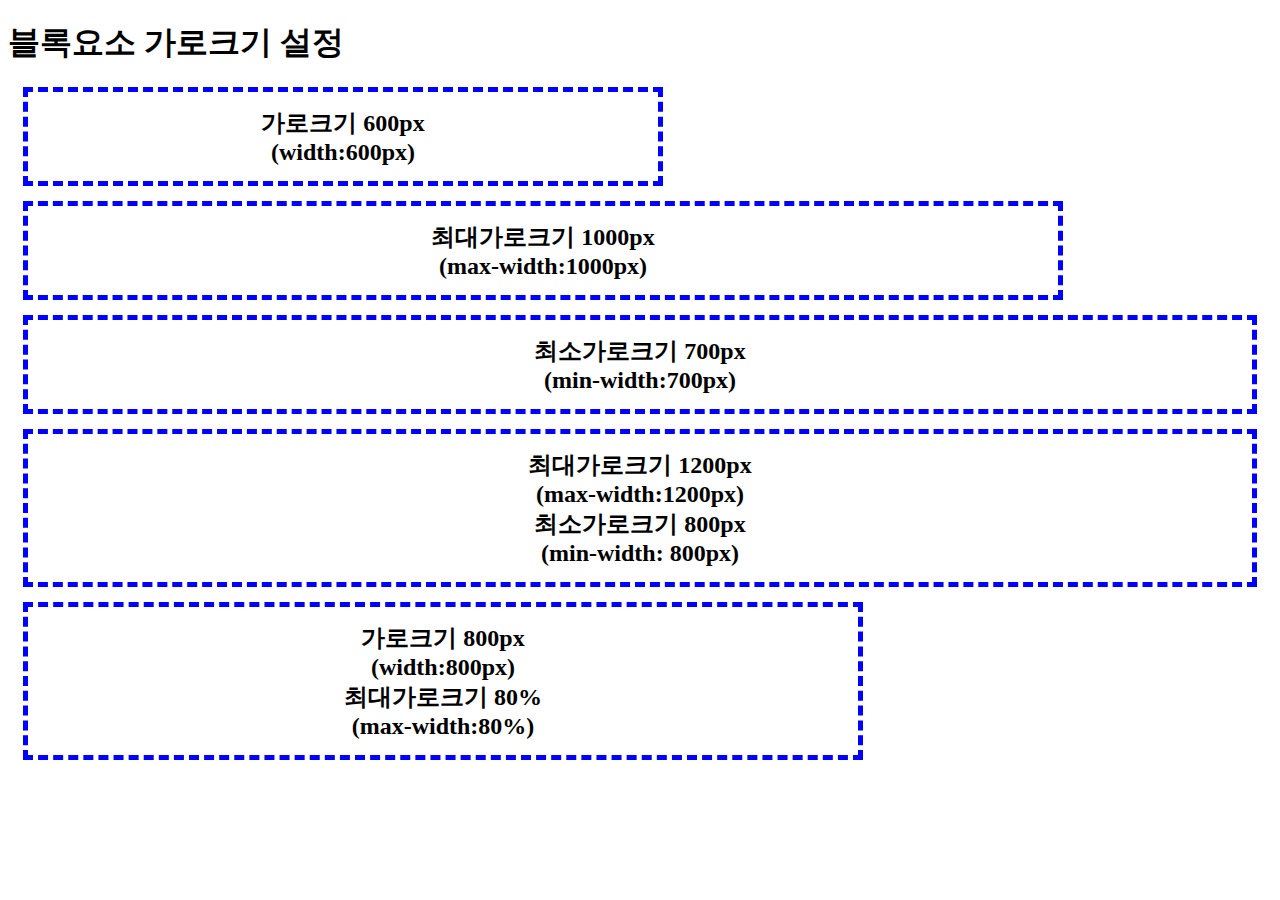
<file: 02.CSS학습/04.블록가로크기.html>
<!DOCTYPE html>
<html lang="en">
<head>
    <meta charset="UTF-8">
    <meta name="viewport" content="width=device-width, initial-scale=1.0">
    <title>06. 블록요소 가로크기 설정</title>
    <style>
        .bx{
            border: 5px dashed blue;
            padding: 15px;
            margin: 15px;

            /* font-variant: small-caps;
            참고) 영문체 소문자를 작은 대문자로 표시하는 속성셋팅 */

            /* 글자한번에 셋팅하기
            font: 스타일 두께 크기/줄간격 글자체
            font: 스두크/줄체 */
            font: bold 24px '맑은 고딕','굴림';
            text-align: center;
        }

        /* 1. 가로크기 600px 
        - 블록요소는 가로크기를 주지 않으면
        auto 인 상태이므로 부모박스를 채움
        가로크기를 주게되면 그 크기를 유지함
        (만약 화면이 작아질때 셋팅된 크기이하에서는
        가로 스크롤바가 생기게됨!) 
        */
        .bx1{
            width: 600px;
        }

        /* 2. 최대가로크기 1000px 
            - max-width 속성을 셋팅하면 블록박스의
            가로크기 최대값 보다 부모박스가 크면 
            유지하다가 작아지면 auto로 전환되어 부모박스를
            채우게된다!(가로스크롤이 안생김!)
        */
        .bx2{
            max-width: 1000px;/* maw1000 */
        }

        /* 3. 최소가로크기 700px
            - min-width 를 설정하게 되면 설정된 크기보다
            부모박스가 큰경우 auto로 자동채우기를 하다가
            작아지면 설정된 크기를 유지하게 된다!
            (디자인상 최소크기 지정 요구시 셋팅하게됨!)
        */
        .bx3{
            min-width: 700px;/* mw700 */
        }

        /* 4. 최대 1200px 최소 800px 가로크기 지정 
            - 최대크기보다는 안커지고 최소크기보다는
            안작아지게 셋팅하고 중간크기일때는 auto로
            부모박스를 자동채우기한다!
        */
        .bx4{
            max-width: 1200px;
            min-width: 800px;
        }

        /* 5. 가로크기 800px, 최대가로크기 80% 
            - 기본 크기 설정을 유지하다가 부모박스크기가
            지정된 최대크기% 이하로 내려오면 박스크기를
            해당 %로 유지하며 변경된다!
        */
        .bx5{
            width: 800px;
            max-width: 80%;/* maw80p */
        }
        /*
                [ 최대가로크기 / 최소가로크기 설정 정리! ]

                1. max-width : 최대가로크기 제한
                -> 최대크기보다 작아지면 auto전환
                -> 값을 %로 줄경우 부모박스크기를 기준하여
                그 크기보다 작아질 경우 %가 적용된다!
                이때 보통 width크기가 설정되어 있다(.bx5예)

                2. min-width : 최소가로크기 제한
                -> 최소크기보다 커지면 auto전환
            */
    </style>
</head>
<body>
    
    <h1>블록요소 가로크기 설정</h1>

    <div class="bx bx1">
        가로크기 600px <br>
        (width:600px)
    </div>
    <div class="bx bx2">
        최대가로크기 1000px <br>
        (max-width:1000px)
    </div>
    <div class="bx bx3">
        최소가로크기 700px <br>
        (min-width:700px)
    </div>
    <div class="bx bx4">
        최대가로크기 1200px <br>
        (max-width:1200px) <br>
        최소가로크기 800px <br>
        (min-width: 800px)
    </div>
    <div class="bx bx5">
        가로크기 800px <br>
        (width:800px) <br>
        최대가로크기 80% <br>
        (max-width:80%)
    </div>

    
</body>
</html>
</file>
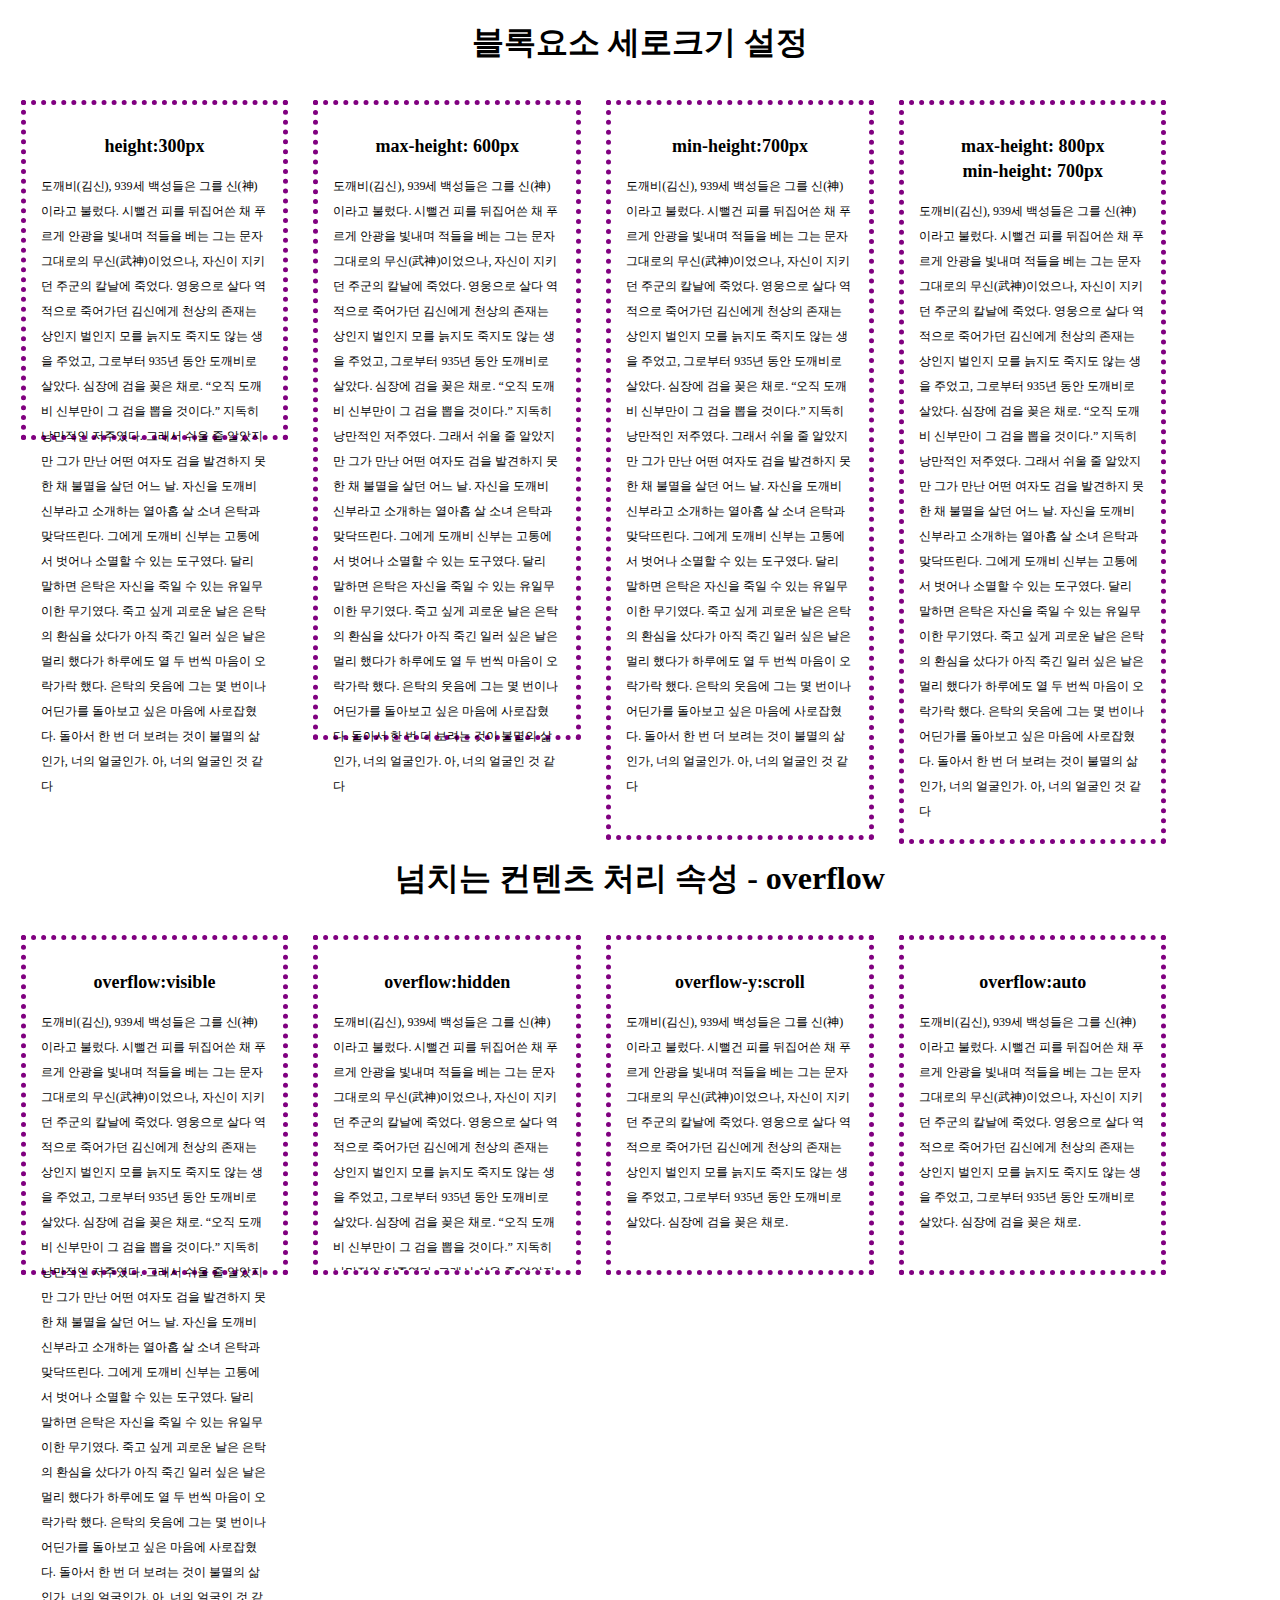
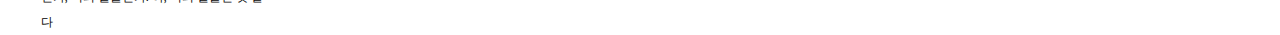
<file: 02.CSS학습/05.블록세로크기.html>
<!DOCTYPE html>
<html lang="en">
<head>
    <meta charset="UTF-8">
    <meta name="viewport" content="width=device-width, initial-scale=1.0">
    <title>07. 블록요소 세로크기 설정 및 overflow 설정</title>
    <style>
        h1,h2{
            text-align: center; 
            /* float지우기 셋팅 */ 
            clear: both;          
        }

        /* body가 마지막 자식div의 float때문에
        망가지므로 가상요소로 clear설정하기 */
        body::after{
            content: '';
            display: block;
            clear: both;
        }

        .bx{
            width: 18%;
            margin: 1%;
            padding: 15px;
            border: 5px dotted purple;
            font: 12px/25px '굴림';

            /* 블록요소 옆으로 흐르게 */
            float: left;
        }

        /* 
            [ 블록요소의 높이값 ]
            - 기본값은 auto
            -> 내용만큼만 늘어남!
            - 기본적으로 블록요소는
            인라인요소(글자,이미지 등)가
            랩핑되어 좁으면 아랫줄로 줄바꿈되어
            내려감!
            (참고: 줄바꿈방지속성은 white-space: nowrap;)
        */

        /* 1. 높이값 300px 
            - 특정 크기의 높이를 가지면
            내용이 많아질 경우 박스 바깥으로 내용이
            넘쳐서 나가게 된다!
            이때 나간 컨텐츠 처리에 대한 속성은
            overflow 이고 그 값은 visible이다!
            이런 박스를 기본박스인 visible 박스라고 함!
        */
        .bx1{
            height: 300px;
        }

        /* 2. 최대높이값 600px 
            - 지정된 크기 전에는 auto상태로
            내용만큼 늘어나다가 지정된 크기를 넘어설 경우
            그 크기를 유지한다!
        */
        .bx2{
            max-height: 600px;/* mah600 */
        }

        /* 3. 최소높이 700px
            - 최소높이 설정값 보다 내용이 적을 경우에도
            최소높이를 유지함!
            - 디자인상 박스의 최소 높이를 유지하며
            내용이 유동적이어서 너무 내용이 없을 때를 
            대비하여 줄 수 있다!
        */
        .bx3{
            min-height: 700px;/* mh700 */
        }
        /* 4. 최대 800px, 최소 700px 높이값 */
        .bx4{
            max-height: 800px;/* mah800 */
            min-height: 700px;/* mh700 */
        }

        /* 
            [ overflow 속성이란? ]
            - 블록박스 내용요소가 넘칠때 보이는 옵션을
            설정하는 속성
            - 기본값 : visible -> 넘치는 내용 보임!
            - 세부속성:
                가로축 -> overflow-x
                세로축 -> overflow-y
        */
        /* 1. overflow: visible (ovv) */
        .ov1{
            overflow: visible;
            /* 설정값 안줘도 기본값임! */
        }
        /* 2. overflow: hidden (oh) */
        .ov2{
            overflow: hidden;
            /* 추가로 넘치는 자식만 숨기는게 아니고
            자식요소 블록박스 중 첫번째와 마지막 자식의
            마진값을 포함시킬때도 사용할 수 있다!
             */
        }
        /* 3. overflow-y: scroll (oys) */
        .ov3{
            /* overflow: scroll; 
                - 전체설정에 주면 x,y축 스크롤바트랙이 
                모두 생성됨. 따라서 y축만 따로 준다!
                - 스크롤바 트랙은 내용이 적어도 나타나있음!
            */
            overflow-y: scroll;
        }
        /* 4. overflow: auto (ova) 
            - 내용이 박스보다 많아지면 자동으로 세로방향
            스크롤바 트랙이 표시된다!(방향별 셋팅 불필요!)
        */
        .ov4{
            overflow: auto;            
        }
    </style>
</head>
<body>
    <h1>블록요소 세로크기 설정</h1>

    <div class="bx bx1">
        <h2>height:300px</h2>
        도깨비(김신), 939세

        백성들은 그를 신(神)이라고 불렀다. 시뻘건 피를 뒤집어쓴 채 푸르게 안광을 빛내며 적들을 베는 그는 문자 그대로의 무신(武神)이었으나, 자신이 지키던 주군의 칼날에 죽었다. 영웅으로 살다 역적으로
        죽어가던 김신에게 천상의 존재는 상인지 벌인지 모를 늙지도 죽지도 않는 생을 주었고, 그로부터 935년 동안 도깨비로 살았다. 심장에 검을 꽂은 채로.

        “오직 도깨비 신부만이 그 검을 뽑을 것이다.” 지독히 낭만적인 저주였다. 그래서 쉬울 줄 알았지만 그가 만난 어떤 여자도 검을 발견하지 못한 채 불멸을 살던 어느 날. 자신을 도깨비 신부라고 소개하는
        열아홉 살 소녀 은탁과 맞닥뜨린다. 그에게 도깨비 신부는 고통에서 벗어나 소멸할 수 있는 도구였다. 달리 말하면 은탁은 자신을 죽일 수 있는 유일무이한 무기였다.

        죽고 싶게 괴로운 날은 은탁의 환심을 샀다가 아직 죽긴 일러 싶은 날은 멀리 했다가 하루에도 열 두 번씩 마음이 오락가락 했다. 은탁의 웃음에 그는 몇 번이나 어딘가를 돌아보고 싶은 마음에 사로잡혔다.
        돌아서 한 번 더 보려는 것이 불멸의 삶인가, 너의 얼굴인가. 아, 너의 얼굴인 것 같다
    </div>
    <div class="bx bx2">
        <h2>max-height: 600px</h2>
        도깨비(김신), 939세

        백성들은 그를 신(神)이라고 불렀다. 시뻘건 피를 뒤집어쓴 채 푸르게 안광을 빛내며 적들을 베는 그는 문자 그대로의 무신(武神)이었으나, 자신이 지키던 주군의 칼날에 죽었다. 영웅으로 살다 역적으로
        죽어가던 김신에게 천상의 존재는 상인지 벌인지 모를 늙지도 죽지도 않는 생을 주었고, 그로부터 935년 동안 도깨비로 살았다. 심장에 검을 꽂은 채로.

        “오직 도깨비 신부만이 그 검을 뽑을 것이다.” 지독히 낭만적인 저주였다. 그래서 쉬울 줄 알았지만 그가 만난 어떤 여자도 검을 발견하지 못한 채 불멸을 살던 어느 날. 자신을 도깨비 신부라고 소개하는
        열아홉 살 소녀 은탁과 맞닥뜨린다. 그에게 도깨비 신부는 고통에서 벗어나 소멸할 수 있는 도구였다. 달리 말하면 은탁은 자신을 죽일 수 있는 유일무이한 무기였다.

        죽고 싶게 괴로운 날은 은탁의 환심을 샀다가 아직 죽긴 일러 싶은 날은 멀리 했다가 하루에도 열 두 번씩 마음이 오락가락 했다. 은탁의 웃음에 그는 몇 번이나 어딘가를 돌아보고 싶은 마음에 사로잡혔다.
        돌아서 한 번 더 보려는 것이 불멸의 삶인가, 너의 얼굴인가. 아, 너의 얼굴인 것 같다
    </div>
    <div class="bx bx3">
        <h2>min-height:700px</h2>
        도깨비(김신), 939세

        백성들은 그를 신(神)이라고 불렀다. 시뻘건 피를 뒤집어쓴 채 푸르게 안광을 빛내며 적들을 베는 그는 문자 그대로의 무신(武神)이었으나, 자신이 지키던 주군의 칼날에 죽었다. 영웅으로 살다 역적으로
        죽어가던 김신에게 천상의 존재는 상인지 벌인지 모를 늙지도 죽지도 않는 생을 주었고, 그로부터 935년 동안 도깨비로 살았다. 심장에 검을 꽂은 채로.

        “오직 도깨비 신부만이 그 검을 뽑을 것이다.” 지독히 낭만적인 저주였다. 그래서 쉬울 줄 알았지만 그가 만난 어떤 여자도 검을 발견하지 못한 채 불멸을 살던 어느 날. 자신을 도깨비 신부라고 소개하는
        열아홉 살 소녀 은탁과 맞닥뜨린다. 그에게 도깨비 신부는 고통에서 벗어나 소멸할 수 있는 도구였다. 달리 말하면 은탁은 자신을 죽일 수 있는 유일무이한 무기였다.

        죽고 싶게 괴로운 날은 은탁의 환심을 샀다가 아직 죽긴 일러 싶은 날은 멀리 했다가 하루에도 열 두 번씩 마음이 오락가락 했다. 은탁의 웃음에 그는 몇 번이나 어딘가를 돌아보고 싶은 마음에 사로잡혔다.
        돌아서 한 번 더 보려는 것이 불멸의 삶인가, 너의 얼굴인가. 아, 너의 얼굴인 것 같다
    </div>
    <div class="bx bx4">
        <h2>
            max-height: 800px <br>
            min-height: 700px
        </h2>
        도깨비(김신), 939세

        백성들은 그를 신(神)이라고 불렀다. 시뻘건 피를 뒤집어쓴 채 푸르게 안광을 빛내며 적들을 베는 그는 문자 그대로의 무신(武神)이었으나, 자신이 지키던 주군의 칼날에 죽었다. 영웅으로 살다 역적으로
        죽어가던 김신에게 천상의 존재는 상인지 벌인지 모를 늙지도 죽지도 않는 생을 주었고, 그로부터 935년 동안 도깨비로 살았다. 심장에 검을 꽂은 채로.

        “오직 도깨비 신부만이 그 검을 뽑을 것이다.” 지독히 낭만적인 저주였다. 그래서 쉬울 줄 알았지만 그가 만난 어떤 여자도 검을 발견하지 못한 채 불멸을 살던 어느 날. 자신을 도깨비 신부라고 소개하는
        열아홉 살 소녀 은탁과 맞닥뜨린다. 그에게 도깨비 신부는 고통에서 벗어나 소멸할 수 있는 도구였다. 달리 말하면 은탁은 자신을 죽일 수 있는 유일무이한 무기였다.

        죽고 싶게 괴로운 날은 은탁의 환심을 샀다가 아직 죽긴 일러 싶은 날은 멀리 했다가 하루에도 열 두 번씩 마음이 오락가락 했다. 은탁의 웃음에 그는 몇 번이나 어딘가를 돌아보고 싶은 마음에 사로잡혔다.
        돌아서 한 번 더 보려는 것이 불멸의 삶인가, 너의 얼굴인가. 아, 너의 얼굴인 것 같다
    </div>

    <h1>넘치는 컨텐츠 처리 속성 - overflow</h1>

    <div class="bx bx1 ov1">
        <h2>overflow:visible</h2>
        도깨비(김신), 939세

        백성들은 그를 신(神)이라고 불렀다. 시뻘건 피를 뒤집어쓴 채 푸르게 안광을 빛내며 적들을 베는 그는 문자 그대로의 무신(武神)이었으나, 자신이 지키던 주군의 칼날에 죽었다. 영웅으로 살다 역적으로
        죽어가던 김신에게 천상의 존재는 상인지 벌인지 모를 늙지도 죽지도 않는 생을 주었고, 그로부터 935년 동안 도깨비로 살았다. 심장에 검을 꽂은 채로.

        “오직 도깨비 신부만이 그 검을 뽑을 것이다.” 지독히 낭만적인 저주였다. 그래서 쉬울 줄 알았지만 그가 만난 어떤 여자도 검을 발견하지 못한 채 불멸을 살던 어느 날. 자신을 도깨비 신부라고 소개하는
        열아홉 살 소녀 은탁과 맞닥뜨린다. 그에게 도깨비 신부는 고통에서 벗어나 소멸할 수 있는 도구였다. 달리 말하면 은탁은 자신을 죽일 수 있는 유일무이한 무기였다.

        죽고 싶게 괴로운 날은 은탁의 환심을 샀다가 아직 죽긴 일러 싶은 날은 멀리 했다가 하루에도 열 두 번씩 마음이 오락가락 했다. 은탁의 웃음에 그는 몇 번이나 어딘가를 돌아보고 싶은 마음에 사로잡혔다.
        돌아서 한 번 더 보려는 것이 불멸의 삶인가, 너의 얼굴인가. 아, 너의 얼굴인 것 같다
    </div>

    <div class="bx bx1 ov2">
        <h2>overflow:hidden</h2>
        도깨비(김신), 939세

        백성들은 그를 신(神)이라고 불렀다. 시뻘건 피를 뒤집어쓴 채 푸르게 안광을 빛내며 적들을 베는 그는 문자 그대로의 무신(武神)이었으나, 자신이 지키던 주군의 칼날에 죽었다. 영웅으로 살다 역적으로
        죽어가던 김신에게 천상의 존재는 상인지 벌인지 모를 늙지도 죽지도 않는 생을 주었고, 그로부터 935년 동안 도깨비로 살았다. 심장에 검을 꽂은 채로.

        “오직 도깨비 신부만이 그 검을 뽑을 것이다.” 지독히 낭만적인 저주였다. 그래서 쉬울 줄 알았지만 그가 만난 어떤 여자도 검을 발견하지 못한 채 불멸을 살던 어느 날. 자신을 도깨비 신부라고 소개하는
        열아홉 살 소녀 은탁과 맞닥뜨린다. 그에게 도깨비 신부는 고통에서 벗어나 소멸할 수 있는 도구였다. 달리 말하면 은탁은 자신을 죽일 수 있는 유일무이한 무기였다.

        죽고 싶게 괴로운 날은 은탁의 환심을 샀다가 아직 죽긴 일러 싶은 날은 멀리 했다가 하루에도 열 두 번씩 마음이 오락가락 했다. 은탁의 웃음에 그는 몇 번이나 어딘가를 돌아보고 싶은 마음에 사로잡혔다.
        돌아서 한 번 더 보려는 것이 불멸의 삶인가, 너의 얼굴인가. 아, 너의 얼굴인 것 같다
    </div>

    <div class="bx bx1 ov3">
        <h2>overflow-y:scroll</h2>
        도깨비(김신), 939세

        백성들은 그를 신(神)이라고 불렀다. 시뻘건 피를 뒤집어쓴 채 푸르게 안광을 빛내며 적들을 베는 그는 문자 그대로의 무신(武神)이었으나, 자신이 지키던 주군의 칼날에 죽었다. 영웅으로 살다 역적으로
        죽어가던 김신에게 천상의 존재는 상인지 벌인지 모를 늙지도 죽지도 않는 생을 주었고, 그로부터 935년 동안 도깨비로 살았다. 심장에 검을 꽂은 채로.

        <span style="display: none;">
            “오직 도깨비 신부만이 그 검을 뽑을 것이다.” 지독히 낭만적인 저주였다. 그래서 쉬울 줄 알았지만 그가 만난 어떤 여자도 검을 발견하지 못한 채 불멸을 살던 어느 날. 자신을 도깨비 신부라고 소개하는
            열아홉 살 소녀 은탁과 맞닥뜨린다. 그에게 도깨비 신부는 고통에서 벗어나 소멸할 수 있는 도구였다. 달리 말하면 은탁은 자신을 죽일 수 있는 유일무이한 무기였다.
    
            죽고 싶게 괴로운 날은 은탁의 환심을 샀다가 아직 죽긴 일러 싶은 날은 멀리 했다가 하루에도 열 두 번씩 마음이 오락가락 했다. 은탁의 웃음에 그는 몇 번이나 어딘가를 돌아보고 싶은 마음에 사로잡혔다.
            돌아서 한 번 더 보려는 것이 불멸의 삶인가, 너의 얼굴인가. 아, 너의 얼굴인 것 같다
        </span>
    </div>

    <div class="bx bx1 ov4">
        <h2>overflow:auto</h2>
        도깨비(김신), 939세

        백성들은 그를 신(神)이라고 불렀다. 시뻘건 피를 뒤집어쓴 채 푸르게 안광을 빛내며 적들을 베는 그는 문자 그대로의 무신(武神)이었으나, 자신이 지키던 주군의 칼날에 죽었다. 영웅으로 살다 역적으로
        죽어가던 김신에게 천상의 존재는 상인지 벌인지 모를 늙지도 죽지도 않는 생을 주었고, 그로부터 935년 동안 도깨비로 살았다. 심장에 검을 꽂은 채로.

        
        <span style="display: none;">
            “오직 도깨비 신부만이 그 검을 뽑을 것이다.” 지독히 낭만적인 저주였다. 그래서 쉬울 줄 알았지만 그가 만난 어떤 여자도 검을 발견하지 못한 채 불멸을 살던 어느 날. 자신을 도깨비 신부라고 소개하는
            열아홉 살 소녀 은탁과 맞닥뜨린다. 그에게 도깨비 신부는 고통에서 벗어나 소멸할 수 있는 도구였다. 달리 말하면 은탁은 자신을 죽일 수 있는 유일무이한 무기였다.
    
            죽고 싶게 괴로운 날은 은탁의 환심을 샀다가 아직 죽긴 일러 싶은 날은 멀리 했다가 하루에도 열 두 번씩 마음이 오락가락 했다. 은탁의 웃음에 그는 몇 번이나 어딘가를 돌아보고 싶은 마음에 사로잡혔다.
            돌아서 한 번 더 보려는 것이 불멸의 삶인가, 너의 얼굴인가. 아, 너의 얼굴인 것 같다
        </span>
    </div>

</body>
</html>
</file>
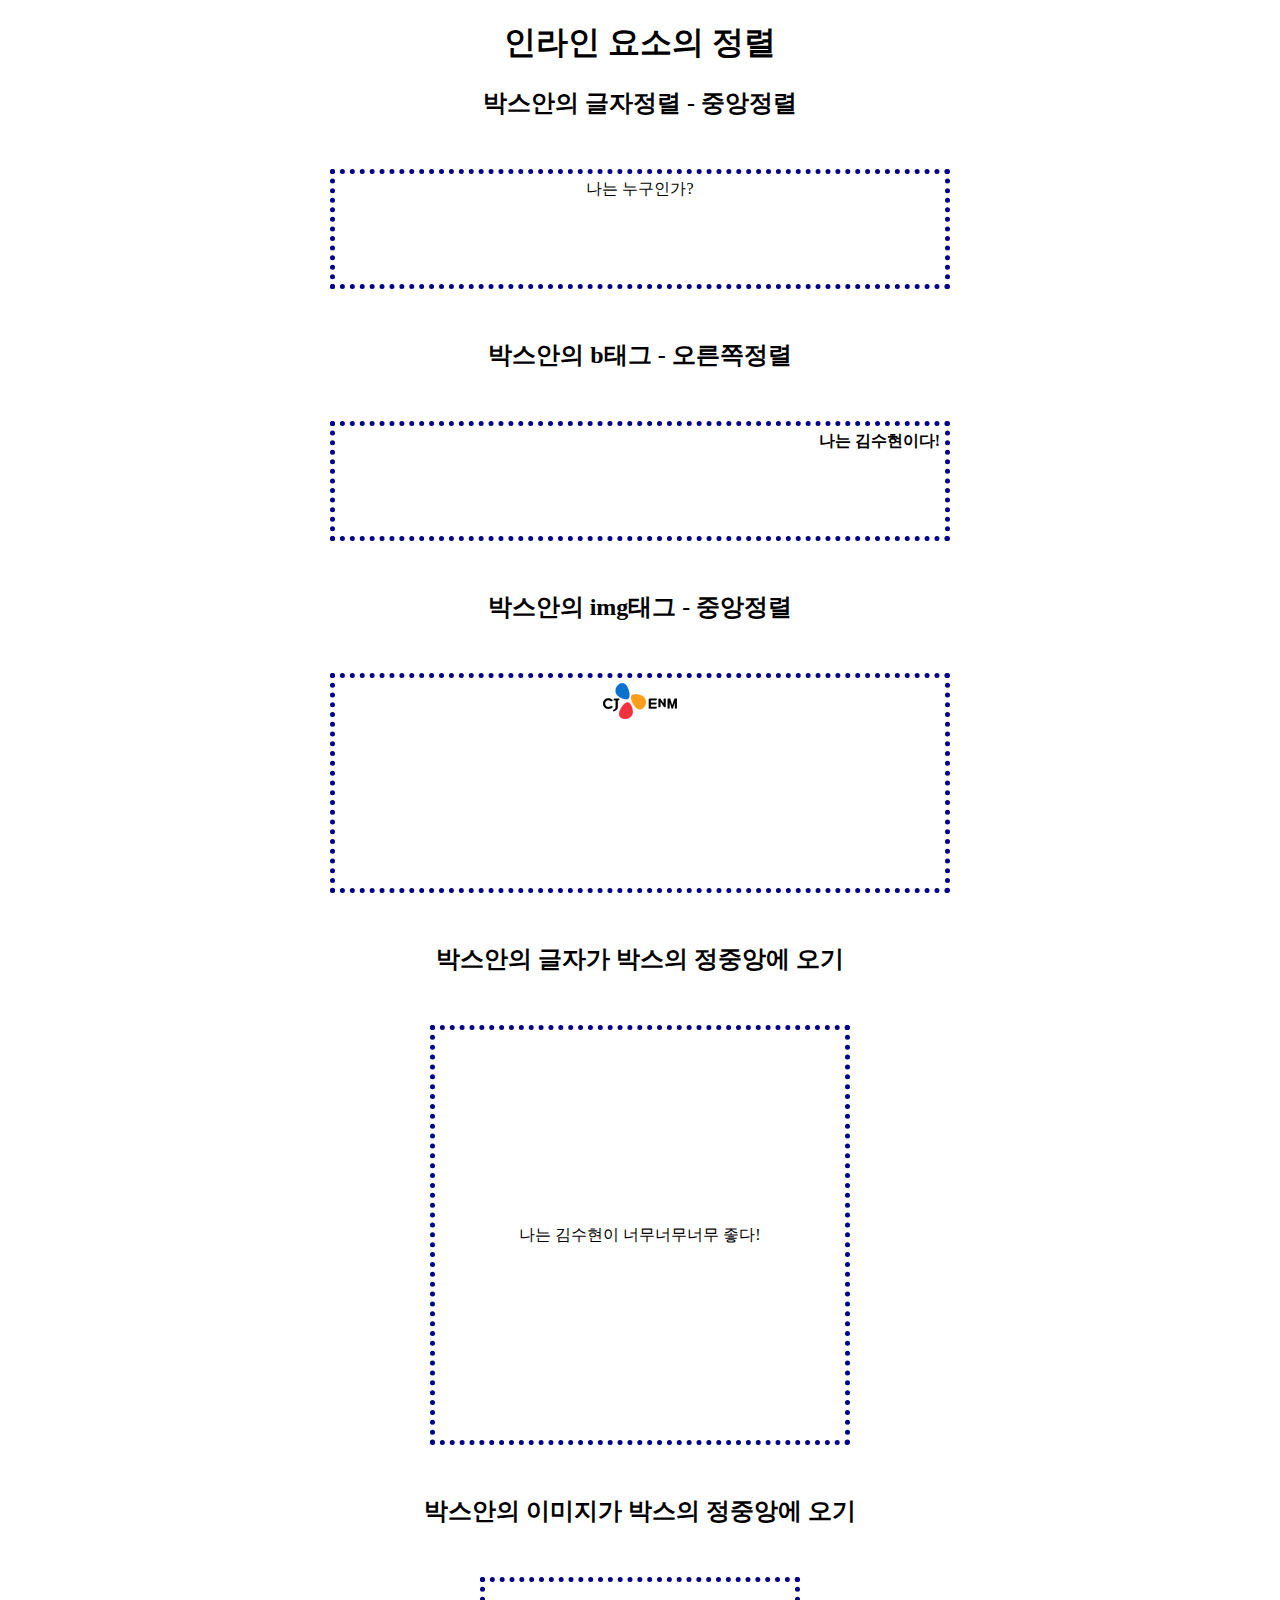
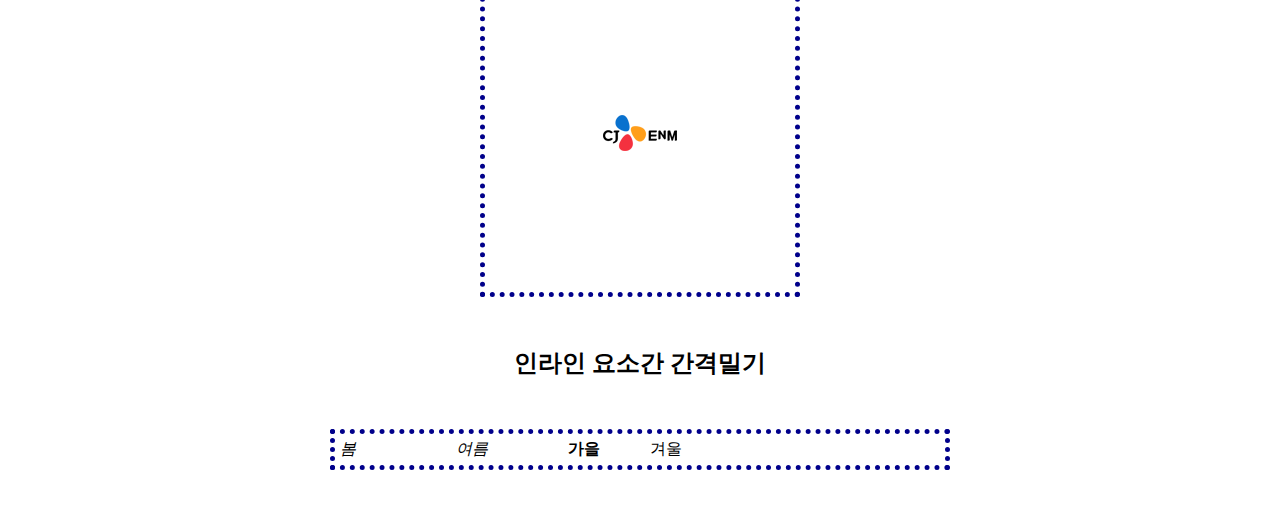
<file: 02.CSS학습/06.인라인정렬.html>
<!DOCTYPE html>
<html>
    <head>
        <meta charset="utf-8">
        <title>인라인 요소의 정렬</title>
        <style>
            h1,h2{
                text-align: center;
            }
            /* 박스공통 */
            .bx{
                border: 5px dotted darkblue;
                width: 600px;
                margin: 50px auto;/* 블록중앙정렬 */
                padding: 5px;
            }
            /* 기본적으로 인라인요소나 글자는 박스의 텍스트정렬로 셋팅한다! */
            /* 1번박스 - 가로중앙정렬*/
            .bx1{
                
                height: 100px;
                /* 세로중앙은 줄간격을 
                높이값과 같은 값으로 셋팅함! */
                text-align: center;
            }
            /* 2번박스 - 가로오른쪽정렬 */
            .bx2{
                text-align: right;
                /* 텍스트 정렬은 인라인요소에도 동일하게 적용! */
                height: 100px;
            }
            /* 3번박스 - 이미지 가로중앙정렬 */
            .bx3{
                text-align: center;
                height: 200px;
            }
            /* 인라인 요소의 세로정렬은 일반적으로 line-height를 사용한다! */
            /* 4번박스 - 글자정중앙 */
            .bx4{
                width: auto;
                /* 기존공통 .bx에 width 크기가
                이미 셋팅되어서 max-width가
                적용안되므로 이것을 auto 로
                전환해 줘야한다! */
                max-width: 400px;
                height: 400px;
                /* 박스자식요소 인라인 가로중앙 - text-align */
                text-align: center;
                /* 박스자식요소 인라인 세로중앙 - line-height */
                line-height: 400px;
                /* 
                    세로중앙은 높이값과 같은 값으로 설정!
                    -> 단, 한줄짜리 글자일때만 적용
                    보통 한줄짜리일 경우 혹시 모를 줄바꿈을 
                    방지하기 위해 white-space: nowrap;
                    줄바꿈방지 설정을 함!
                 */

                 /* 글자내용 넘칠때 말줄임표 ... 셋팅 */
                 /* 1.한줄짜리 글자 줄바꿈방지 */
                 white-space: nowrap;
                 /* 2.넘치는 자식요소 숨기기 */
                 overflow: hidden;
                 /* 3.넘치는글자 말줄임표 셋팅 */
                 text-overflow: ellipsis;
                 
            }

            /* 5번박스 - 이미지 정중앙 */
            .bx5{
                width: 300px;
                height: 300px;
                
                /* 이미지도 텍스트 정렬이 동일하게 적용됨! */
                text-align: center;
                /* 300px + 이미지높이값 36px의 절반인 18px */
                line-height: calc(300px + 36px/2);
                /* 
                    이미지 세로중앙정렬은 이미지 높이값의 절반을
                    line-height에 더하여 셋팅한다!
                 */
            }
            /* 6번박스 - 인라인 요소간 간격밀기 : 오른쪽마진 "여름"글자를 밀어준다! */
            .bx6 i{
               margin-right: 100px;
            }
            .bx6 strong{
                /* 마진: 위 오른 아래 왼 */
               margin: 1000px 50px 2000px 80px;
                /* 인라인요소의 위아래 마진은 적용되지 않는다! 그래서 1000px은 적용안된다! */
            }            

        </style>
    </head>
    <body>
        <h1>인라인 요소의 정렬</h1>

        <h2>박스안의 글자정렬 - 중앙정렬</h2>
        <div class="bx bx1">
            나는 누구인가?
        </div>

        <h2>박스안의 b태그 - 오른쪽정렬</h2>
        <div class="bx bx2">
            <b>나는 김수현이다!</b>
        </div>

        <h2>박스안의 img태그 - 중앙정렬</h2>
        <div class="bx bx3">
            <img src="imgs/blogo.png" alt="로고">
        </div>

        <h2>박스안의 글자가 박스의 정중앙에 오기</h2>
        <div class="bx bx4">
            나는 김수현이 너무너무너무 좋다! 
        </div>
        
        <h2>박스안의 이미지가 박스의 정중앙에 오기</h2>
        <div class="bx bx5">
            <img src="imgs/blogo.png" alt="로고">
        </div>

        <h2>인라인 요소간 간격밀기</h2>
        <div class="bx bx6">
            <i>봄</i><em>여름</em><strong>가을</strong><span>겨울</span>
        </div>

    </body>
</html>
</file>
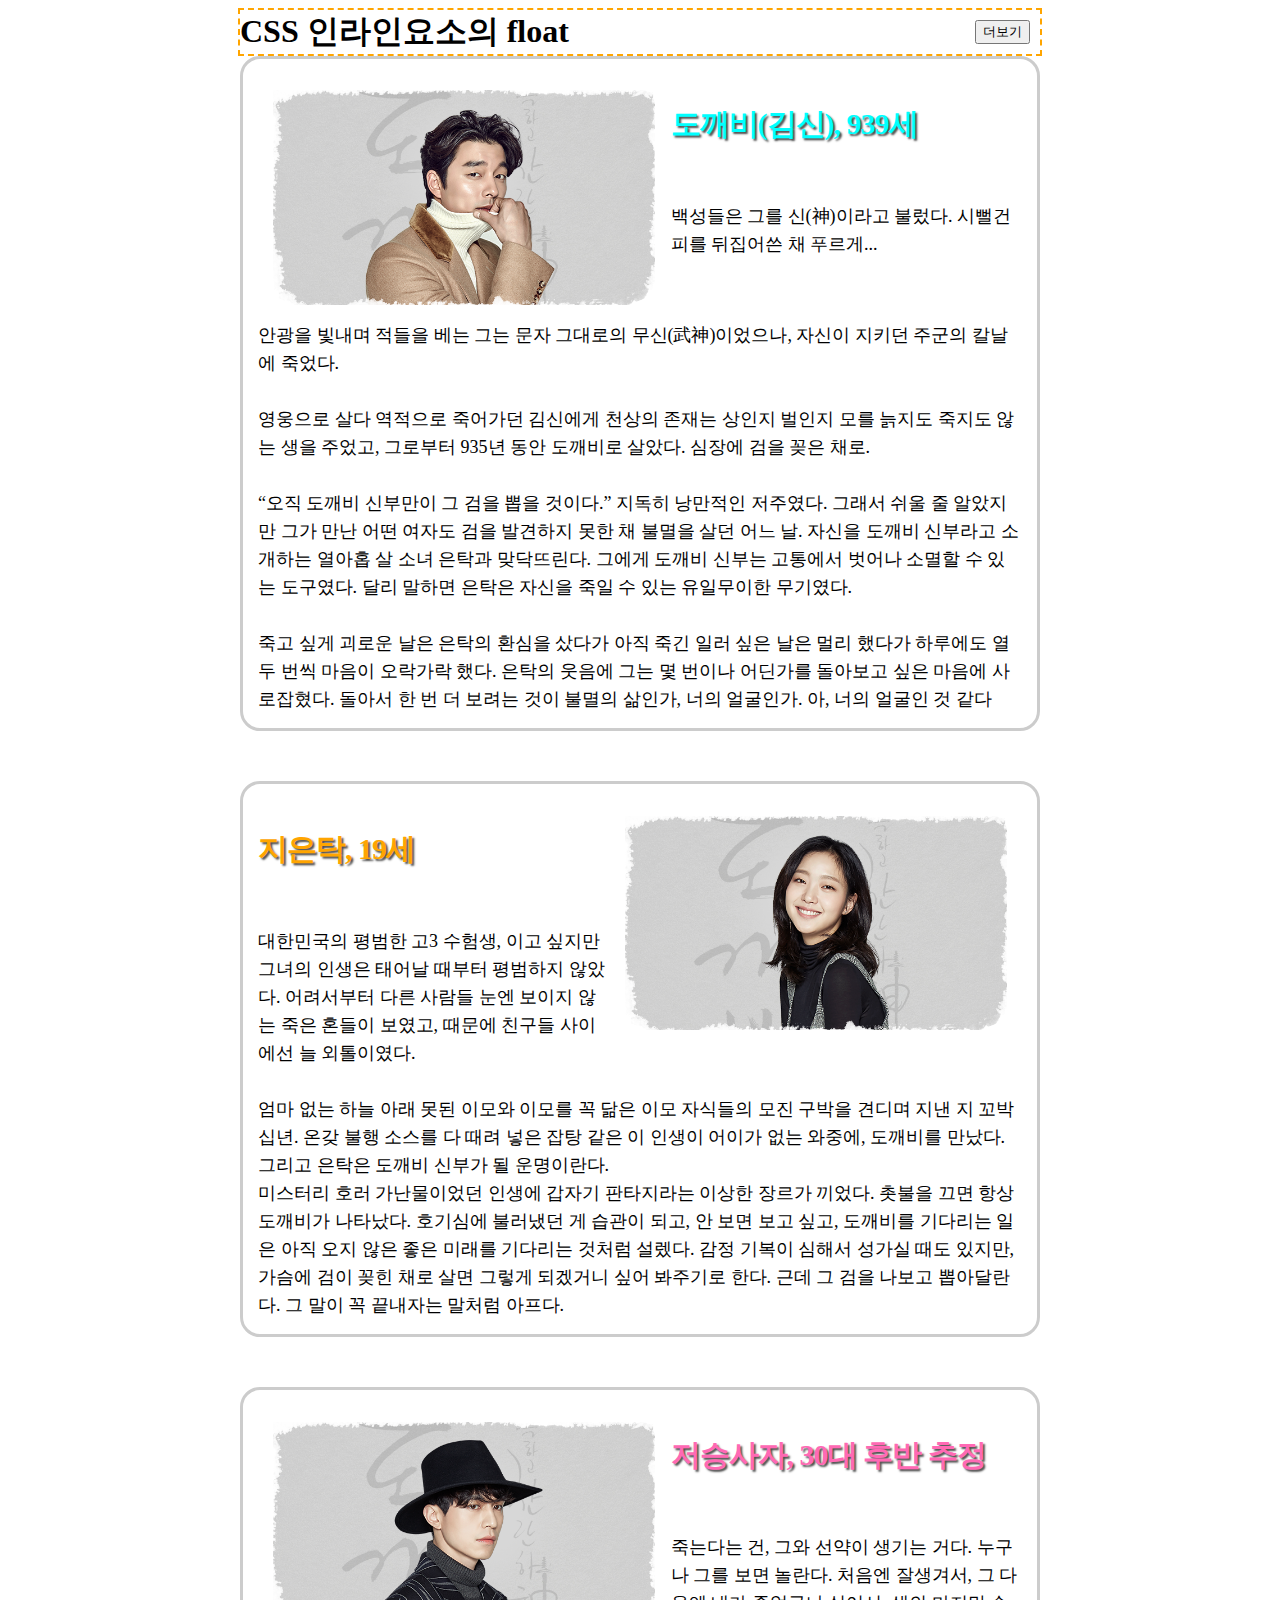
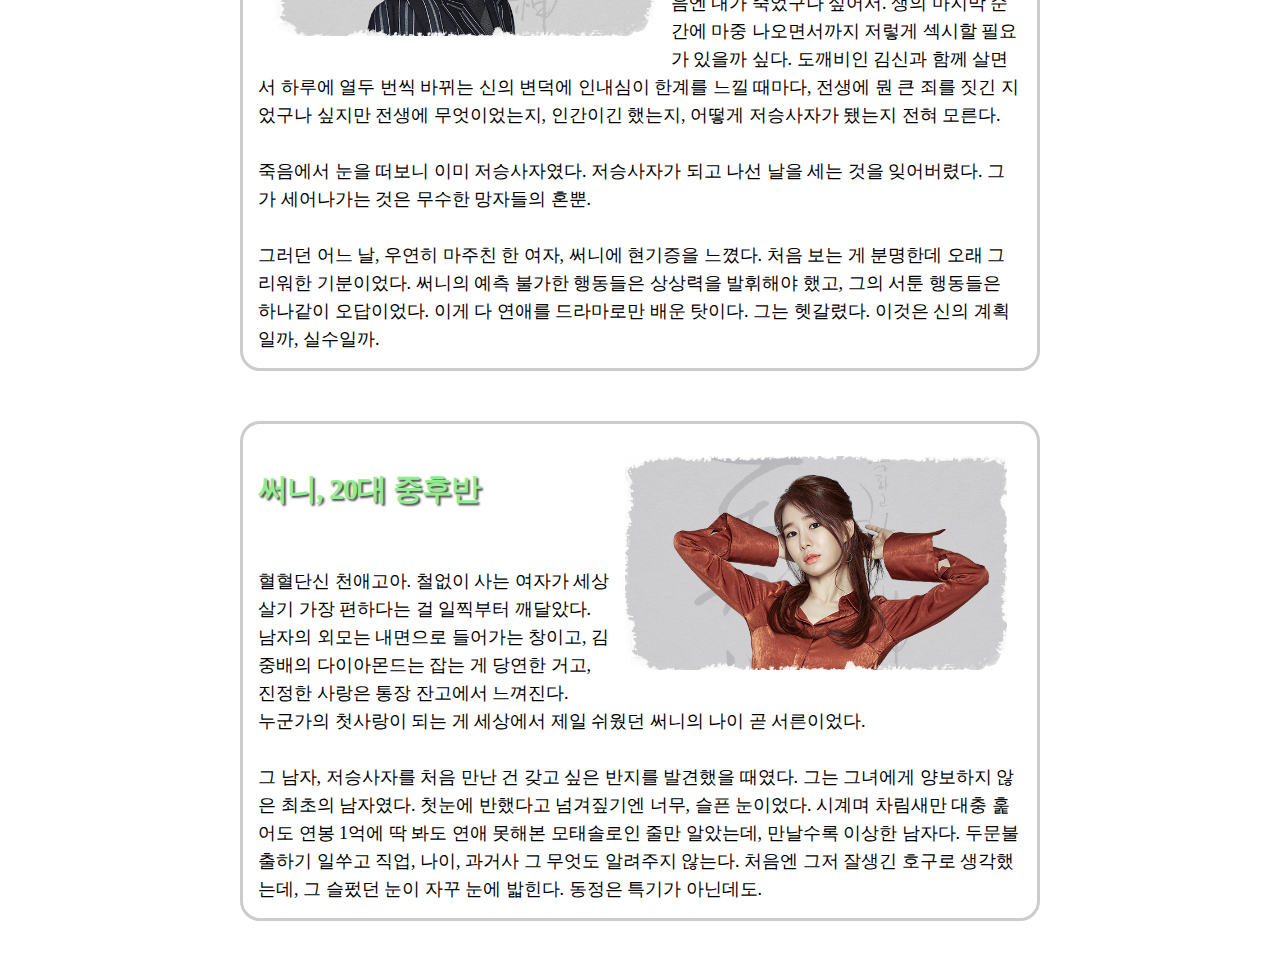
<file: 02.CSS학습/07.인라인플롯.html>
<!DOCTYPE html>
<html>

<head>
    <meta charset="utf-8">
    <title>CSS 인라인요소의 float</title>
    <style>
        /* 타이틀 */
        h1 {
            width: 800px;
            margin: 0 auto;
            border: 2px dashed orange;
        }
        /* 인라인요소의 float으로 오른쪽 끝으로 보내기! */
        h1 button{
            /* 오른쪽 끝으로! */
            float: right;
            /* 마진으로 위치조정! */
            margin: 10px;
        }

        /* 박스공통 */
        .bx {
            width: 800px;
            /* max-width: 100%; */
            /* 박스크기 보다 화면이 작아지면 100%로 전환 */
            margin: 0 auto;
            /* 마영오 - 박스중앙 */
            border: 3px solid #ccc;
            border-radius: 20px;
            padding: 15px;
            margin-bottom: 50px;
            /* 마진하단 */

            /* 보더, 패딩 내부포함 설정 */
            box-sizing: border-box;
            /* 
                box-sizing: border-box;
                - 설정한 박스크기 유지(보더,패딩포함)
                box-sizing: content-box;-> 안줘도 기본값!
                - 설정한 박스크기가 커짐(보더,패딩불포함)
             */

            font-size: 18px;
            /* 기본글자 크기는 16px */
            line-height: 28px;
        }

        /* 캐릭터 이미지 */
        .bx img {
            width: 50%;
            margin: 2%;
        }

        /* 
            인라인요소에서 float속성은 언제 사용하나?
            - 이미지 옆에 글자가 올 경우 이미지 하단라인에
            단 한줄만 올 수 있게 되어있다.
            이때 글이 이미지 오른쪽/왼쪽에 올라와서 흘러가게
            하고 싶을 경우 사용한다!
            float: left -> 이미지는 왼쪽에 글은 오른쪽에 흘러가라! 
            float: right -> 이미지는 오른쪽에 글은 왼쪽에 흘러가라! 
         */
        /* 클래스로 float설정을 만들고 html에 넣어주는 방식을씀 */
        .fll {
            float: left;
        }

        .flr {
            float: right;
        }

        /* float해제용 클래스 */
        .clb {
            clear: both;
            /* 
                float: left 는 clear:left 로
                float: right 는 clear:right 로 해제한다!

                clear:both 는 어떤방향이든 모두 해제설정임!
              */
        }

        /* 원래 디자인을 별도로 변경하려면 태그로 싸야한다!
         그런데 첫번째 글자나 첫번째 줄은 가상요소로 처리할 수 있다! */
        /* 가상요소로 첫번째 줄 디자인변경하기 */
        
        

        /* 개별글자색 넣기 */
        /* 
            .bx요소는 모두 div로 되어있다
            div앞에는 h1태그가 형제요소로 있다
            따라서 child선택 가상요소를 쓸 수 없다!
            왜? h1은 같은 종류의 형제 아니므로!
            이럴때는 type선택 가상요소를 사용한다
            (기억해 보세요~! 나보기가 역겨워 가실때에는....)

            선택자 해석 예시
            .bx:first-of-type::first-line
            클래스 bx인 요소의 첫번째 같은타입요소를 선택하여
            첫번째줄 가상요소를 디자인 변경하시오!
         */

         /* 가상요소 ::first-line 을 사용하여 
         첫라인 타이틀 만들기 */
         .bx::first-line{
           font-size: 30px;
           font-weight: bold;
           font-family: "궁서";
           letter-spacing: -1px;
           line-height: 100px;
           text-shadow: 2px 2px 2px rgba(0, 0, 0, 0.707);
        }

         /* 가상요소::first-line .bx별 글자색 변경 */
         .bx:first-of-type::first-line{
            color: cyan;
         }
         .bx:nth-of-type(2)::first-line{
            color: orange;
         }
         .bx:nth-of-type(3)::first-line{
            color: hotpink;
         }
         .bx:last-of-type::first-line{
            color: lightgreen;
         }
         

        
    </style>
</head>

<body>
    <h1>
        CSS 인라인요소의 float
        <button>더보기</button>
    </h1>

    <div class="bx">
        <img src="imgs/dc1.png" alt="김신" class="fll">

        도깨비(김신), 939세 <br><br>

        백성들은 그를 신(神)이라고 불렀다. 시뻘건 피를 뒤집어쓴 채 푸르게... 

        <div class="clb">안광을 빛내며 적들을 베는 그는 문자 그대로의 무신(武神)이었으나, 자신이 지키던 주군의 칼날에 죽었다. </div>
        <!-- 
            이미지에 float설정은 div조차 끌어당긴다!
            이런경우 div를 별도로 block화 하려면
            clear:both 속성셋팅으로 float을 해제해야한다!
         -->


        <br>
            영웅으로 살다 역적으로
            죽어가던 김신에게 천상의 존재는 상인지 벌인지 모를 늙지도 죽지도 않는 생을 주었고, 그로부터 935년 동안 도깨비로 살았다. 심장에 검을 꽂은 채로.
        
        <br><br>
       

        “오직 도깨비 신부만이 그 검을 뽑을 것이다.” 지독히 낭만적인 저주였다. 그래서 쉬울 줄 알았지만 그가 만난 어떤 여자도 검을 발견하지 못한 채 불멸을 살던 어느 날. 자신을 도깨비 신부라고 소개하는
        열아홉 살 소녀 은탁과 맞닥뜨린다. 그에게 도깨비 신부는 고통에서 벗어나 소멸할 수 있는 도구였다. 달리 말하면 은탁은 자신을 죽일 수 있는 유일무이한 무기였다. <br><br>

        죽고 싶게 괴로운 날은 은탁의 환심을 샀다가 아직 죽긴 일러 싶은 날은 멀리 했다가 하루에도 열 두 번씩 마음이 오락가락 했다. 은탁의 웃음에 그는 몇 번이나 어딘가를 돌아보고 싶은 마음에 사로잡혔다.
        돌아서 한 번 더 보려는 것이 불멸의 삶인가, 너의 얼굴인가. 아, 너의 얼굴인 것 같다
    </div>

    <div class="bx">
        <img src="imgs/dc2.png" alt="지은탁" class="flr">

        지은탁, 19세 <br><br>

        대한민국의 평범한 고3 수험생, 이고 싶지만 그녀의 인생은 태어날 때부터 평범하지 않았다. 
        어려서부터 다른 사람들 눈엔 보이지 않는 죽은 혼들이 보였고, 때문에 친구들 사이에선 늘 외톨이였다. <br><br>
            엄마
            없는 하늘 아래 못된 이모와 이모를 꼭 닮은 이모 자식들의 모진 구박을 견디며 지낸 지 꼬박 십년. 온갖 불행 소스를 다 때려 넣은 잡탕 같은 이 인생이 어이가 없는 와중에, 도깨비를 만났다.
            그리고
            은탁은 도깨비 신부가 될 운명이란다.
<br>
        미스터리 호러 가난물이었던 인생에 갑자기 판타지라는 이상한 장르가 끼었다. 촛불을 끄면 항상 도깨비가 나타났다. 호기심에 불러냈던 게 습관이 되고, 안 보면 보고 싶고, 도깨비를 기다리는 일은 아직
        오지 않은 좋은 미래를 기다리는 것처럼 설렜다. 감정 기복이 심해서 성가실 때도 있지만, 가슴에 검이 꽂힌 채로 살면 그렇게 되겠거니 싶어 봐주기로 한다. 근데 그 검을 나보고 뽑아달란다. 그 말이 꼭
        끝내자는 말처럼 아프다.

    </div>

    <div class="bx">
        <img src="imgs/dc3.png" alt="저승사자" class="fll">

        저승사자, 30대 후반 추정 <br><br>

        죽는다는 건, 그와 선약이 생기는 거다. 누구나 그를 보면 놀란다. 처음엔 잘생겨서, 그 다음엔 내가 죽었구나 싶어서. 생의 마지막 순간에 마중 나오면서까지 저렇게 섹시할 필요가 있을까 싶다. 도깨비인
        김신과 함께 살면서 하루에 열두 번씩 바뀌는 신의 변덕에 인내심이 한계를 느낄 때마다, 전생에 뭔 큰 죄를 짓긴 지었구나 싶지만 전생에 무엇이었는지, 인간이긴 했는지, 어떻게 저승사자가 됐는지 전혀
        모른다. <br><br>

        죽음에서 눈을 떠보니 이미 저승사자였다. 저승사자가 되고 나선 날을 세는 것을 잊어버렸다. 그가 세어나가는 것은 무수한 망자들의 혼뿐. <br><br>

        그러던 어느 날, 우연히 마주친 한 여자, 써니에 현기증을 느꼈다. 처음 보는 게 분명한데 오래 그리워한 기분이었다. 써니의 예측 불가한 행동들은 상상력을 발휘해야 했고, 그의 서툰 행동들은 하나같이
        오답이었다. 이게 다 연애를 드라마로만 배운 탓이다. 그는 헷갈렸다. 이것은 신의 계획일까, 실수일까.
    </div>

    <div class="bx">
        <img src="imgs/dc4.png" alt="써니" class="flr">

        써니, 20대 중후반 <br><br>

        혈혈단신 천애고아. 철없이 사는 여자가 세상 살기 가장 편하다는 걸 일찍부터 깨달았다. 남자의 외모는 내면으로 들어가는 창이고, 김중배의 다이아몬드는 잡는 게 당연한 거고, 진정한 사랑은 통장 잔고에서
        느껴진다.
        <div class="clb">누군가의 첫사랑이 되는 게 세상에서 제일 쉬웠던 써니의 나이 곧 서른이었다.</div>

        <br>
        그 남자, 저승사자를 처음 만난 건 갖고 싶은 반지를 발견했을 때였다. 그는 그녀에게 양보하지 않은 최초의 남자였다. 첫눈에 반했다고 넘겨짚기엔 너무, 슬픈 눈이었다. 시계며 차림새만 대충 훑어도 연봉
        1억에 딱 봐도 연애 못해본 모태솔로인 줄만 알았는데, 만날수록 이상한 남자다. 두문불출하기 일쑤고 직업, 나이, 과거사 그 무엇도 알려주지 않는다. 처음엔 그저 잘생긴 호구로 생각했는데, 그 슬펐던
        눈이 자꾸 눈에 밟힌다. 동정은 특기가 아닌데도.
    </div>
</body>

</html>
</file>
<file: 01.HTML 연습/01.Info_PJ/css/common.css>
@charset "utf-8";
/* @charset은 css문서의 문자형식을 
지정하는 코드임. utf-8은 2바이트 문자를 모두 처리하는 방식임 */

/* info PJ 공통 CSS - common.css */

/* web font 불러오기 */

@import url('https://fonts.googleapis.com/css2?family=Do+Hyeon&family=swap');




/* web font setting 
font-family: "East Sea Dokdo", sans-serif;*/


/* 공통 class */
/* 1. border design class */
.border-style1 {
  /* 보더(경계선) - border - 두께 종류 색상 */
  border: 6px dashed lightseagreen;
  /* 보더 모서리 둥글게 짝! */
  border-radius: 24px;
   /* 박스 크기가 1280px 인데 패딩을 주면 패딩만큼 영역을 차지하니까 안쪽으로 패딩을 생기게 해야함.
        그것은 box-sizing속성 */

  box-sizing: border-box;
  /* 값으로 border-box라고 주면 패딩과 보더가 모두 포함된 박스가 설정 됨 */
}
/* 2. layout design class */
.layout-common {
  /* 가로크기 - 크기 고정 시 사용 */
   /* width: 1280px; */

   /* 최대 가로 크기 - max-width
   max보다 box가 작아지면 auto전환
   > 적응형으로 변환 */
   max-width: 1280px;

   /* 최소 가로 크기 - min-width
   min보다 box가 작아지지 않도록 유지 */
   min-width: 700px;
   
  /* 블록요소 마진 : 가로중앙설정 - 마영오
        ->양쪽 마진이 auto면 중앙에 옴 */

  margin: 0 auto;
         /* 
          [마진 셋팅법]
          margin: 값; -사방셋팅
          margin: 값 값; - 위아래 사방셋팅
          margin: 값 값 값; -위 양쪽 아래셋팅
          margin: 값 값 값 값; -각 방향별 셋팅
        */
  padding: 16px;
  /* 패딩 16px */
}

/* 상단영역 */
.header {
  /* 배경색 */
  background-color: #52f636;

  /* 하단 마진 덮어쓰기 */
  margin-bottom: 20px;
}

/* 타이틀 */
#main-title {
  /* 글자체 */
   font-family: "Do Hyeon", sans-serif;
  font-size: 52px;
  color: #dfffed;
  margin: 0;
}

/* 메뉴박스 */
.header ul {
   font-family: "Do Hyeon", sans-serif;
  /* 블릿없앰 lin */
  list-style: none;
  /* float:left를 사용했으므로  
        자식요소 넘치는것 숨기기 사용 */
  overflow: hidden;
  /* 가로크기 */
  width: 584px;
  /* 마영오 */
  margin: 0 auto;
  /* 패영오 */
  padding: 0;
}
/* 메인로고 */
#main-logo {
  width: 44px;
}
/* 메뉴 리스트 */
.header ul li {
  /* 블롯요소 옆으로 슝 
        float은 흘러가게 설정하는 속성
        left은 나는 왼쪽 너는 오른쪽으로 고고 */
  float: left;

  /* 글자크키 */
  font-size: 20px;
  /* 패딩: 위아래0 양쪽17px */
  padding: 0 16px;
}
/* ㅁㅔ뉴링크 */
.header ul li a {
  /*  글자색 */
  color: #0c5600;
  /* 밑줄없앰 */
  text-decoration: none;
  /* 글자두께 */
  font-weight: bold;
}

/* 링크마우스 hover
      가상 클래스 선택자 : hover 사용*/
.header ul li a:hover {
  /* 글자색 */
  color: #ffff01;
  /* 글자윗줄 */
  text-decoration: underline;
  /* 라인삭제 : option + shitf + k */
}

/* 메뉴 사이에 구분자 넣기
가상요소 사용
1. ::before 요소의 contents 앞에 추가
2. ::after 요소의 contents 앞에 추가
콜론을 가상 요소는 두개(::) 사용 
참고 ) 가상 classa는 콜론을 하나(:) 사용 ex) a:hover
중요!!! 필수사항인 content를 반드시 써야함
->content값으로 문자 또는 이미지 사용 가능  */

/* .header ul li::after {
content : url(../images/파일명); } */

/* 첫 li 제외 : 형제 선택자 <+> 
&요소+요소& = 2개이상의 요소가 있을 경우에만 사용 
앞 요소 무시(?) */
.header ul li+li::before {
  content: ' | ';
  margin: 0 15px;
 }
/* content : url (../images/파일명); */



/* 2. 메인영역 */
/* .main {}*/


/* 3.하단영역 */
.footer {

  background-color: #ccc;
  text-align: center;
  /* 상단 마진 덮어쓰기 */
  margin-top: 20px;
}
/* 하단 주소 박스 */
.footer address {
  /* 글자크기 - font-size(fz숫자) */
  font-size: 20px;
  /* 글자 이탤릭 - font style (fs) */
  /* 값 : italic / normal */
  font-style: normal;
}
/* CEO이름 */
span.ceo-name {
    text-decoration: underline;
    text-decoration-style: dotted;
    color: blue;}
/* 전화번호 */
span.tel-num {
    text-decoration: underline;
    text-decoration-style: dotted;
    color: #ff5bcb;
}
</file>
<file: 01.HTML 연습/01.Info_PJ/css/main.css>
@charset "utf-8";
/* Info PJ main page용 CSS - main.css */

/* 2. 메인영역 */
.main {
  /* 글자정중앙(인라인요소 적용) */
  text-align: center;
  /* 메인 패딩만 없앰 */
  padding: 0;
}
/* 메인이미지 */
.main > img {
  /* 박스 이미지 크기 맞춤 */
  width: 88%;
}
</file>
<file: eyo_working/04.산리오사이트/css/main_media.css>
@charset "utf-8";
/* 산리오 사이트 메인 페이지 미디어쿼리 - main_media.css */

/************ 미디어쿼리 ************/

/****** 1024px 이하 미디어쿼리 시작 ******/
@media screen and (max-width: 1024px) {
  /* menu box 숨기기 */
  .gnb,.banner img{
    display: none;
  }
} /****** 1024px 이하 미디어쿼리 종료 ******/

/****** 800px 이하 미디어쿼리 시작 ******/
@media screen and (max-width: 800px) {
  
}
/****** 800px 이하 미디어쿼리 종료 ******/
</file>
<file: eyo_working/04.산리오사이트/css/main.css>
@charset "utf-8";

/* 메인 페이지 CSS - main.css 
    - 변수셋팅 + 미디어쿼리 포함
*/

/* 외부공통파일 불러오기 */
@import url(./reset.css);
@import url(./core.css);

/* 공통변수 셋팅 
  [변수사용법]
  >>>((변수셋팅법))
  :Root{
  --변수명:값;
  }
  >>>((변수호출법))
  var(--변수명)
  */

:root {
  /* 색상변수 : --이름-color */
  --main-gray-color: #222;
  --character-area-color: #fefefe;
  --company-area-color: #f4f4f4;
  --contact-area-color: #4a679d;

  /* 사이즈변수 : --이름-size */
  --top-area-padding-size: 2rem 5rem;
  --bottom-area-padding-size: 5rem;
  --contents-box-padding-size: 8.5rem 0 0;
  --cat-title-padding-size: 1.5rem 1rem;
}

/* 전체글자 크기기준값 설정하기 : rem단위 */
html {
  /* 계산 편의상 10px로 설정! */
  font-size: 10px;
}

/* 모바일 모드시 가로스크롤 안생기게 셋팅 */
html,
body {
  overflow-x: hidden;
}

/* 1. 상단영역 */
body {
  /* fixed 상단메뉴가 banner box를 가리므로 상단패딩으로 밀어서 노출 */
  padding-top: 10rem;
  /* 임시 test */
  /* height: 300vh; */
  /* gradient은 image로 적용 */
  /* background-image: linear-gradient(rgb(174, 229, 251),rgb(252, 245, 108)); */
}
/* 겉박스 */
#top-area /* ID */ {
  /* 고정 포지션 : fixed */
  position: fixed;
  top: 0;
  /* top 수치를 미적용하면 젠틀하므로 body에 밀려서 내려옴 */
  
  width: 100%;
  background-color: rgb(174, 229, 251);

}

/* 속박스 */
.top-area /* Class */{
  padding: var(--top-area-padding-size);
  /* rem : 반응형에 대응하기 위해서 사용
   배수의 기준이 root인 html*/
}
/* 상단영역 플렉스 */
.top-area > ul {
  display: flex;
  /* 진행방향 정렬 중 양끝정렬 */
  justify-content: space-between;
}

/* 로고 */
h1.logo img {
  height: min(4rem,4vw);
  /* min(값,값)
  내부 설정값 중 작은 값 출력 -> 커지는 값 중 작은 값을 출력함 
  = 최대값을 지정하는 것과 같음
  4rem = html에 지정된 글자 크기의 4배
  4vw = viewport기준 width의 4%  */
}


/* GNB메뉴 */
.gnb {
  height: 100%;
}

.gnb > ul {
  height: 100%;
  /* flex box - li가 옆으로 흘러감 */
  display: flex;
  /* 진행방향의 수직정렬 중앙 - 높이값 100% 일 때 효과 */
  align-items: center;
  /* 플렉스 사이간격 */
  gap: 8rem;

  font-size: 1.6rem;
  font-weight: 500;
}

/* 모바일 GNB 햄버거버튼 */
.gnb-mob {}
.gnb-mob span {}
/* 2번째,3번째 span */
.gnb-mob span + span {}
.gnb-mob.on span:nth-child(1) {}
.gnb-mob.on span:nth-child(2) {}
.gnb-mob.on span:nth-child(3) {}

/* 2. 메인영역 */

/* 메인영역 개별박스 공통 */
#main-area > div {}
/* 2-1. 배너영역 */
.banner {
  background: url(../images/main_visual_bg.jpg)0/50px;
  /* 이미지가 인라인 요소니까 텍스트 중앙정렬로 가로중앙셋팅 */
  text-align: center;
  /* padding */
  padding: 10rem;
}

/* 배너 이미지 */
.banner img {
  height: 60vmin;
}
/* 데스크탑 박스 */
.dt-box {}
/* 모바일용 박스 */
.mob-box {}

/* 2-2. 캐릭터 영역 */
.character {}
/* 캐릭터 리스트 */
.cat-list ul {}
.cat-list ul li {}
/* 이미지 파트박스 */
.img-part {}
/* 두개의 이미지 공통 */
.cat-list img {}
/* 마지막 이미지 숨기기 */
.cat-list img:last-child {}
/* 오버시 이미지 보이기 */
.cat-list li:hover img:last-child {}

/* 이미지 박스 */
.cat-list figure {}
/* 이미지 설명 */
.cat-list figcaption {}
/* 캐릭터 타이틀 */
.cat-list figcaption h3 {}
/* 캐릭터 영문 */
.cat-list figcaption p {}

/* 2-3. 컴퍼니영역 */
.company {}
/* 2-4. 리쿠르트영역 */
.recruit {}
/* 컴퍼니 영역 & 리쿠르트 영역 
공통 리스트 디자인 */
.com-type-list {}
/* 공통 타이틀 */
.com-type-list h3 {}
/* 공통 내용 */
.com-type-list p {}
.com-type-list p:last-of-type {}
/* 2-5. 플레이스영역 */
#main-area .place {}
/* 2-6. 컨텍어스영역 */
.contact-us {}

/* 3. 컨텍어스 영역 */
/* 3-1.컨텍어스 내용박스 부모 */
.map-info {}
/* 컨텍어스 자식 파티션 박스 등분할 */
.map-info > div {}
/* 3-2. 지도박스 */
.map-box {}
.map-box iframe {}

/* 3-3. 정보박스 */
.info-box {}
/* 키티 이미지 앱솔루트! */
.info-box img {}
/* 한글주소 : h3 */
.info-box h3 {}
/* 영문주소 : address */
.info-box address {}
/* 전화번호 : p */
.info-box p {}

/* 4. 하단영역 */
.bottom-area {}
/* 4-1. 카피라잇박스 */
.copy-right img{}
/* 4-2. 버튼박스 */
.btn-box .com-btn:hover{}

/* 5. sns버튼 박스 */
.q-btn {}
.q-btn img{}
/* 6. 탑이동버튼 */
 .top-btn {}
.top-btn span {}
.top-btn span:before {}
</file>
